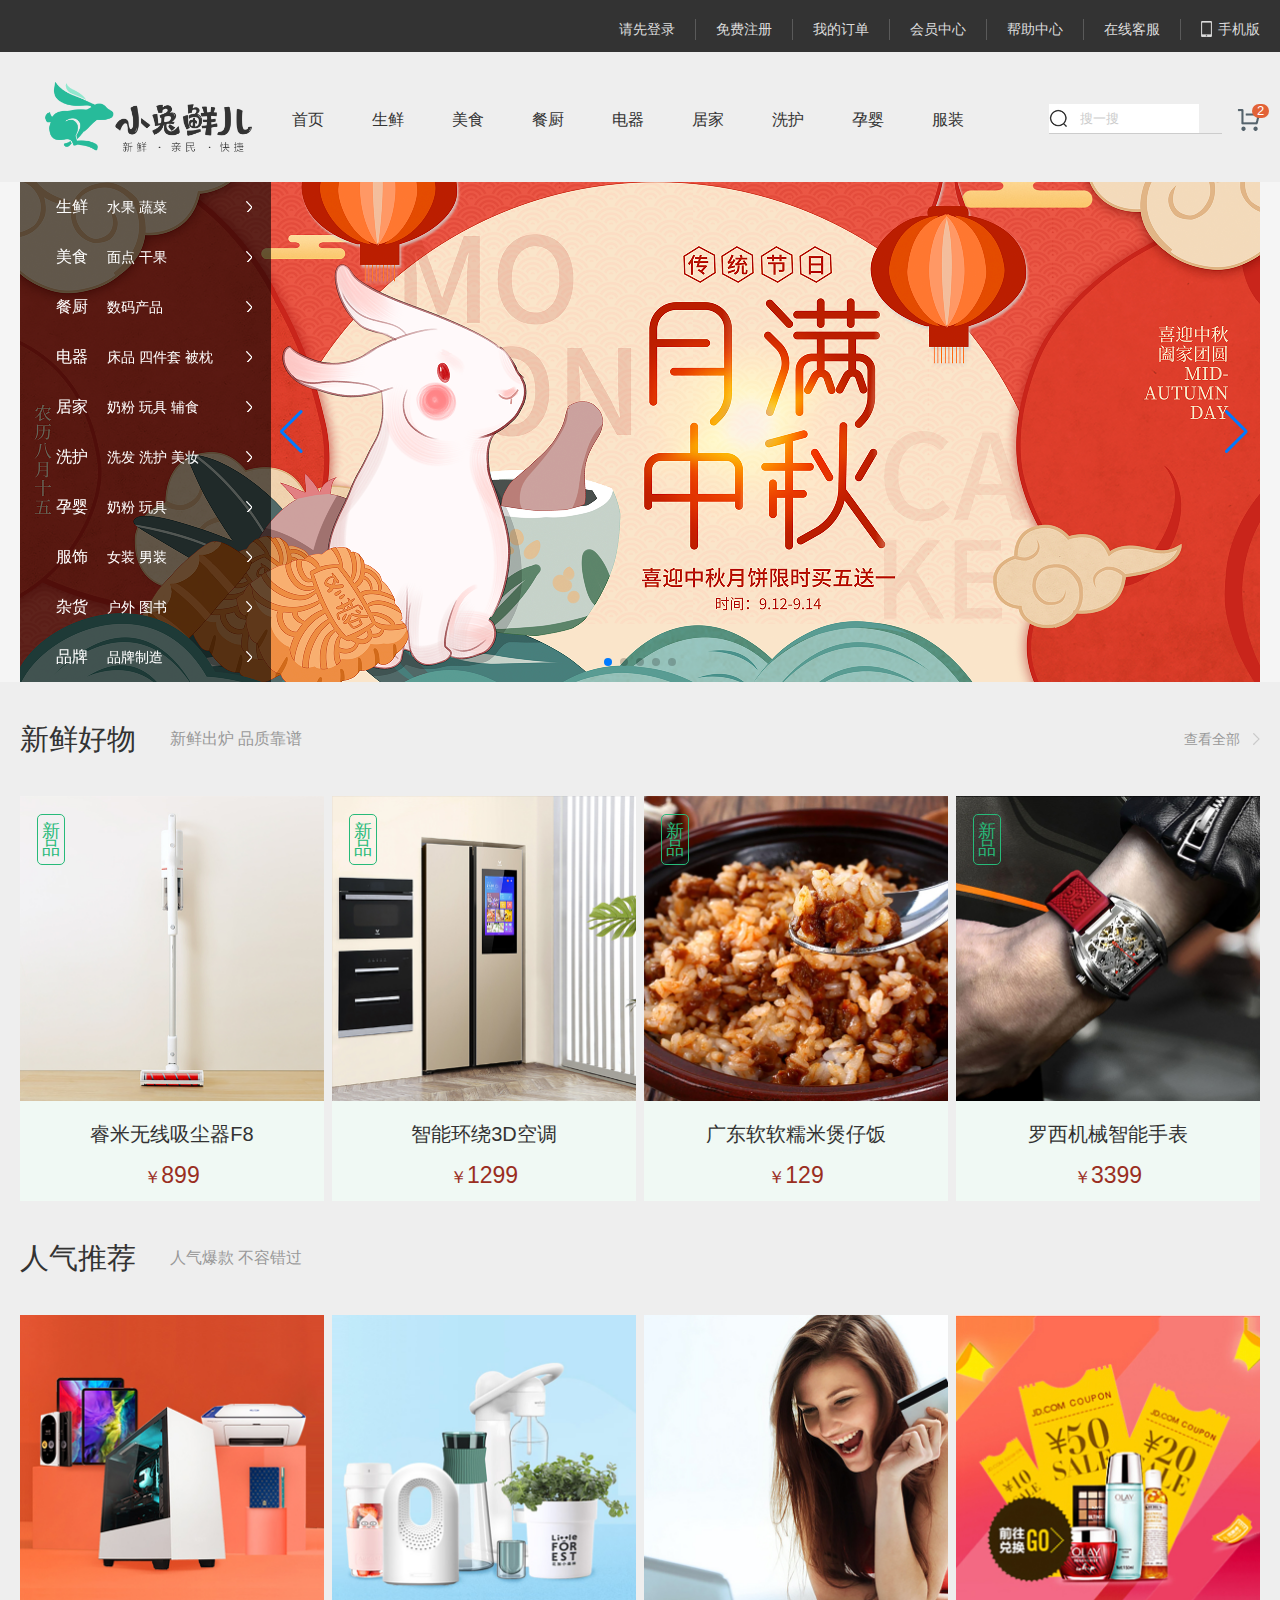
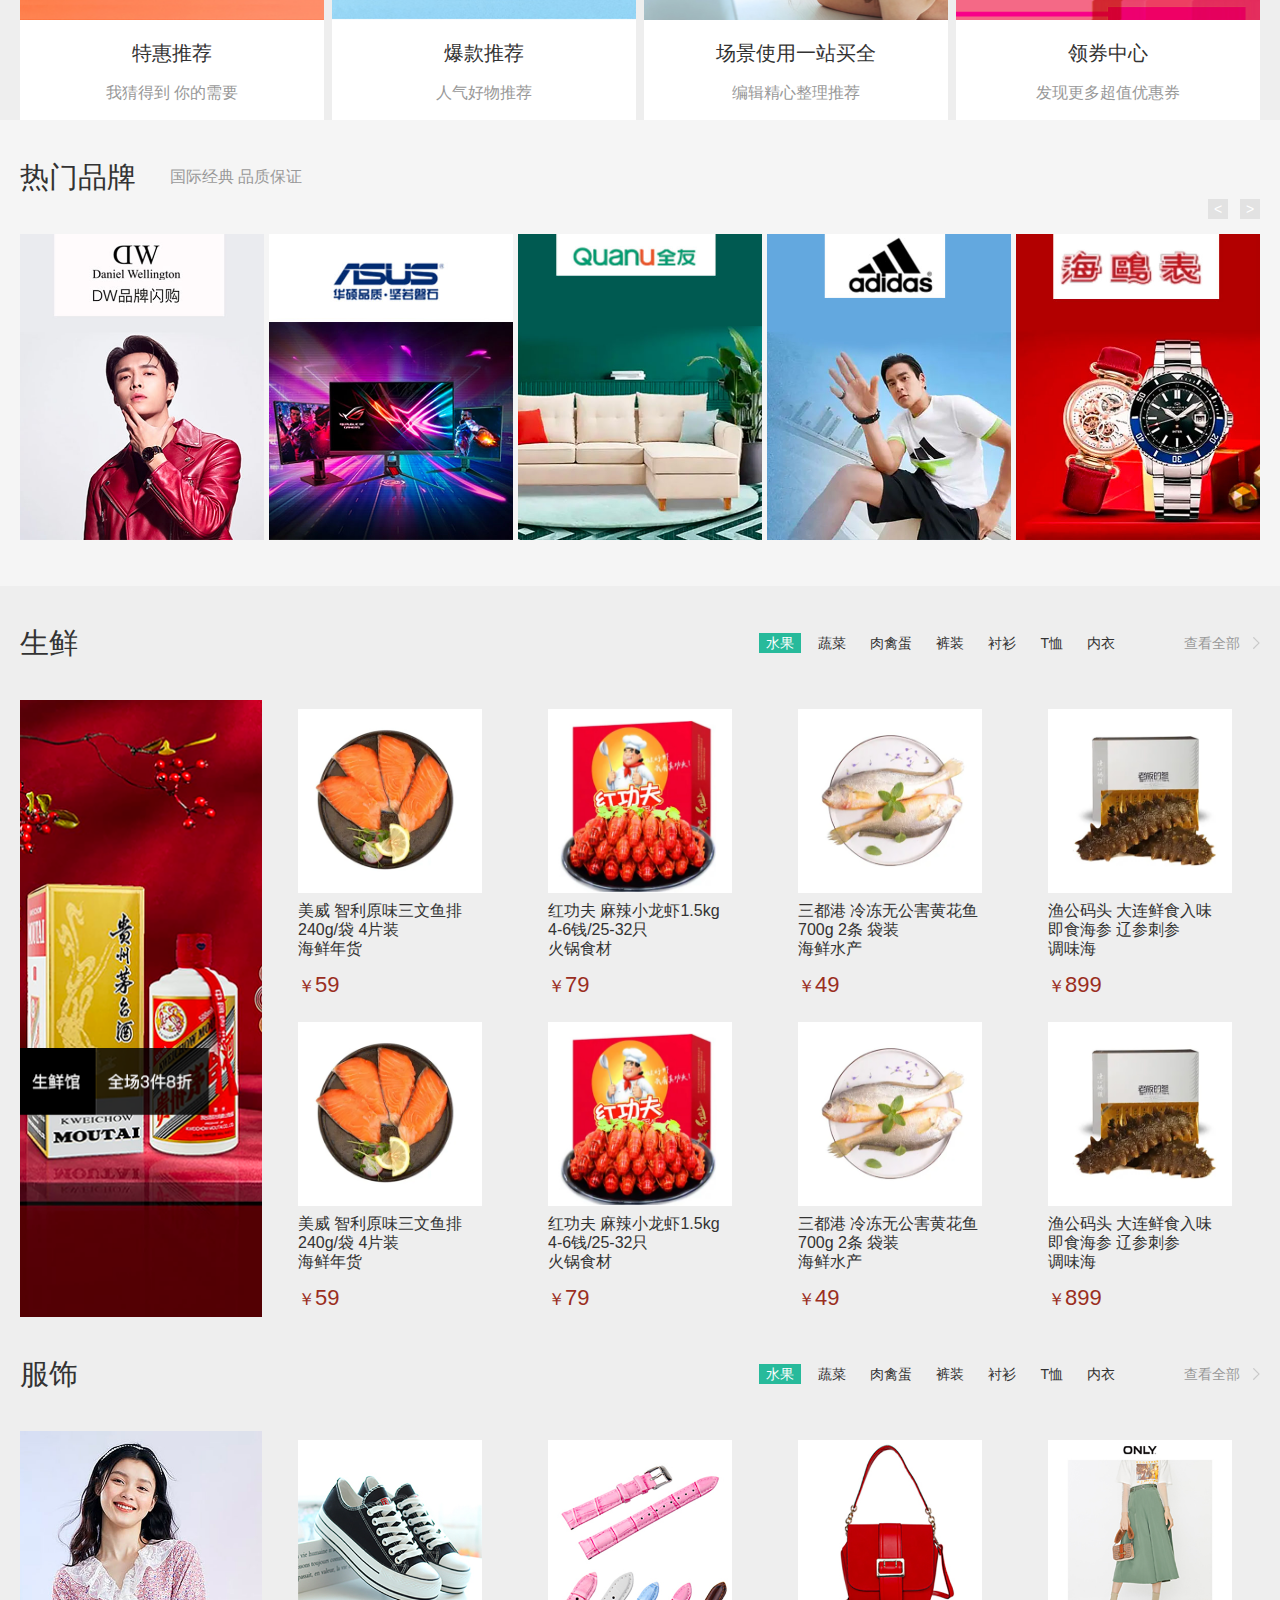
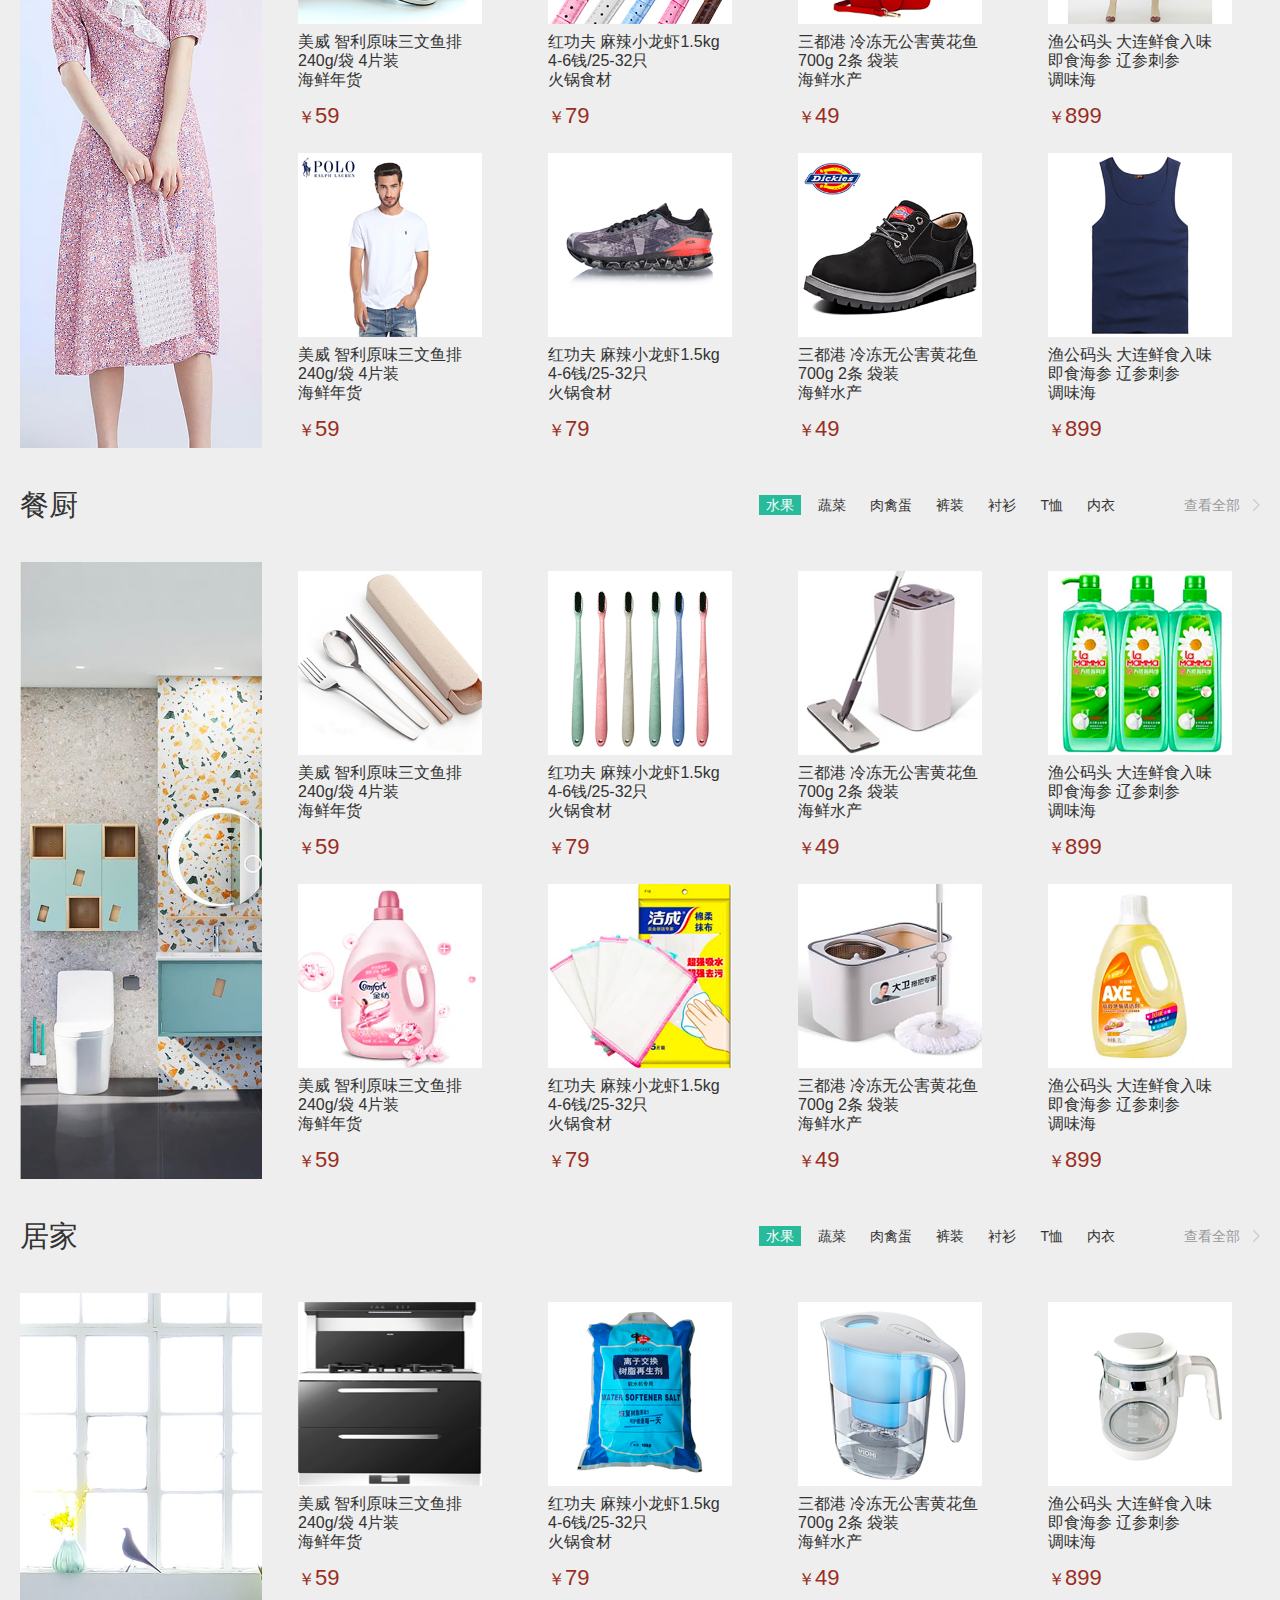
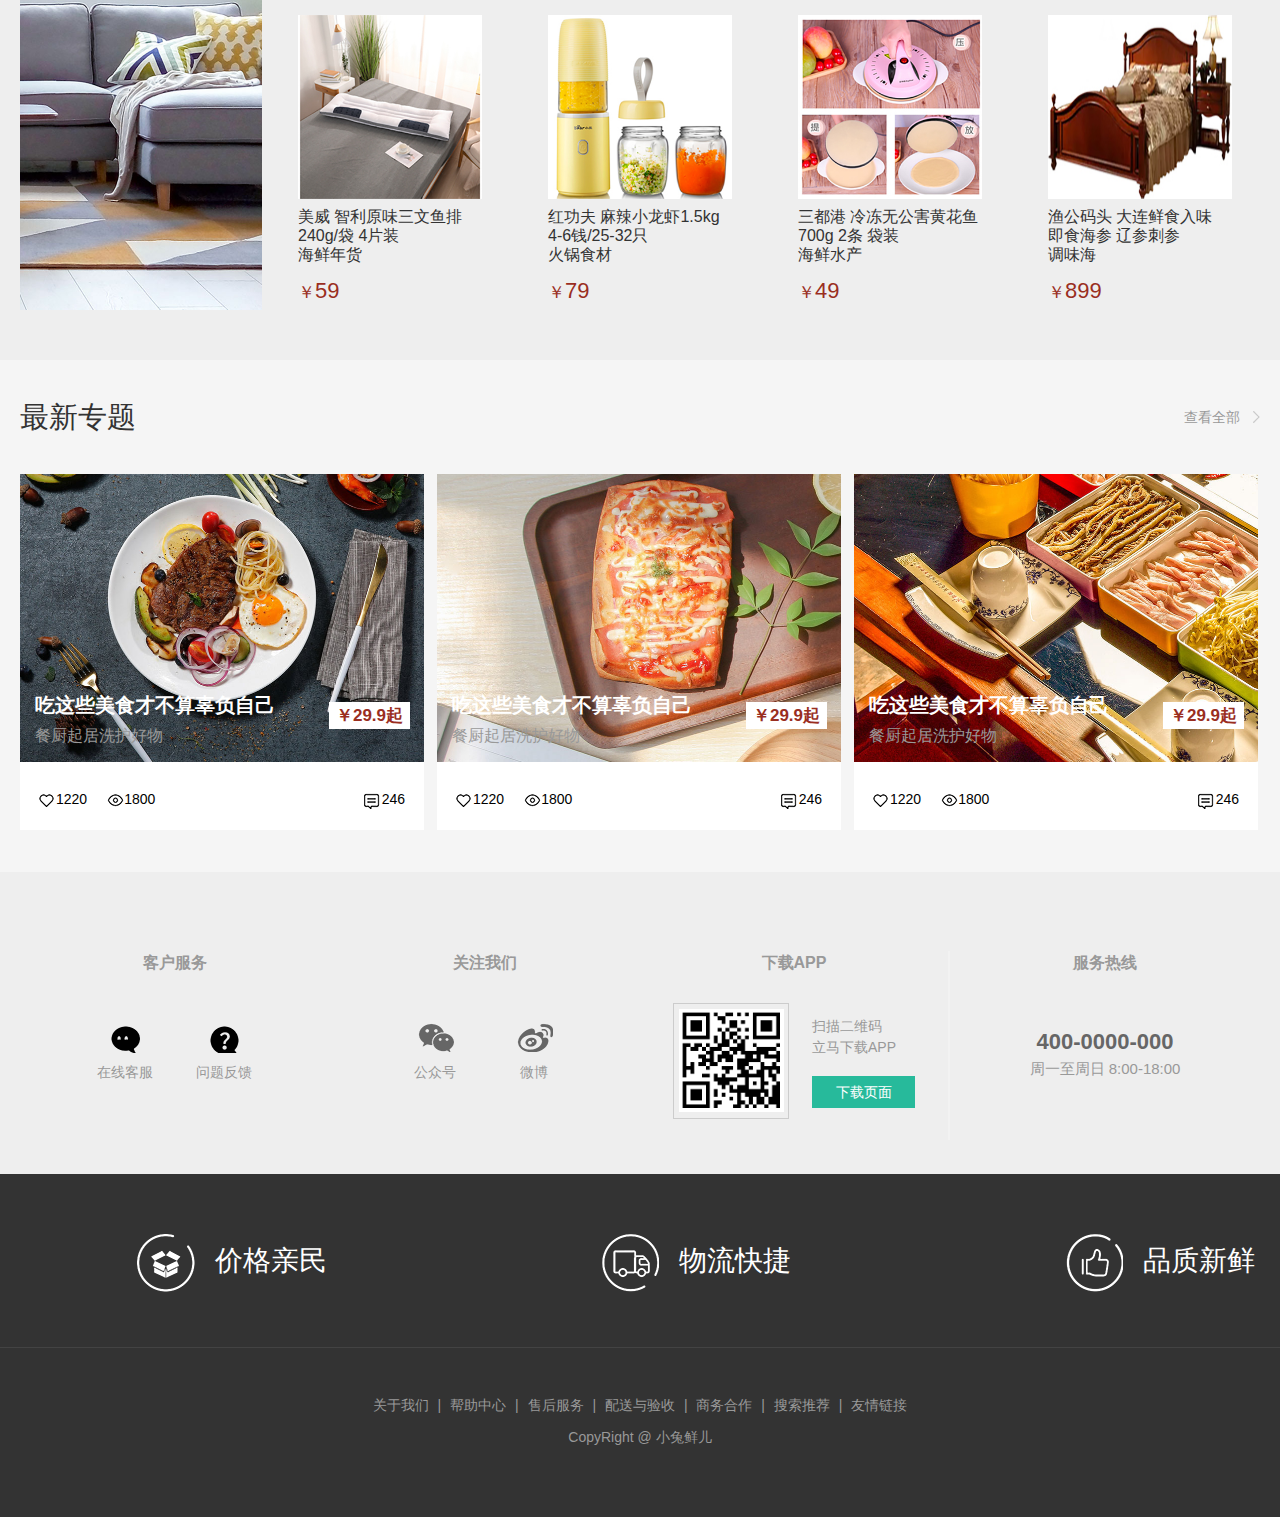
<file: index.html>
<!DOCTYPE html>
<html lang="en">

<head>
    <meta charset="UTF-8">
    <meta http-equiv="X-UA-Compatible" content="IE=edge">
    <meta name="viewport" content="width=device-width, initial-scale=1.0">
    <title>小兔鲜儿-新鲜、惠民、快捷！</title>
    <meta name="description" content="小兔鲜儿官网，致力于打造全球最大的食品、生鲜电商购物平台。">
    <meta name="keywords" content="小兔鲜，食品，生鲜，服装，家电，电商，购物">
    <link rel="shortcut icon" href="favicon.ico" type="image/x-icon">
    <!-- 引入初始化文件 -->
    <link rel="stylesheet" href="./css/base.css">
    <!-- 公共样式表 -->
    <link rel="stylesheet" href="./css/common.css">
    <!-- 引入首页的css样式 -->
    <link rel="stylesheet" href="./css/index.css">
    <!-- 引入轮播图的css样式 -->
    <link rel="stylesheet" href="./css/swiper-bundle.min.css">
    <style>
        html,
        body {
            position: relative;
            height: 100%;
        }

        body {
            background: #eee;
            font-family: Helvetica Neue, Helvetica, Arial, sans-serif;
            font-size: 14px;
            color: #000;
            margin: 0;
            padding: 0;
        }

        .swiper {
            width: 100%;
            height: 100%;
        }

        .swiper-slide {
            text-align: center;
            font-size: 18px;
            background: #fff;

            /* Center slide text vertically */
            display: -webkit-box;
            display: -ms-flexbox;
            display: -webkit-flex;
            display: flex;
            -webkit-box-pack: center;
            -ms-flex-pack: center;
            -webkit-justify-content: center;
            justify-content: center;
            -webkit-box-align: center;
            -ms-flex-align: center;
            -webkit-align-items: center;
            align-items: center;
        }

        .swiper-slide img {
            display: block;
            width: 100%;
            height: 100%;
            object-fit: cover;
        }

        .swiper {
            margin-left: auto;
            margin-right: auto;
        }
    </style>
</head>

<body>
    <!-- 头部模块开始 -->
    <header>
        <!-- 快捷导航 -->
        <div class="xtx-shortcut">
            <div class="container">
                <ul>
                    <li><a href="#" class="login">请先登录</a></li>
                    <li><a href="./register.html">免费注册</a></li>
                    <li><a href="#">我的订单</a></li>
                    <li><a href="#">会员中心</a></li>
                    <li><a href="#">帮助中心</a></li>
                    <li><a href="#">在线客服</a></li>
                    <li><a href="#"><span></span>手机版</a></li>
                </ul>
            </div>
        </div>
        <!-- 导航栏 -->
        <div class="xtx-main-nav container">
            <div class="logo">
                <h1><a href="./index.html" title="小兔鲜">小兔鲜</a></h1>
            </div>
            <div class="nav">
                <ul>
                    <li><a href="#">首页</a></li>
                    <li><a href="#">生鲜</a></li>
                    <li><a href="#">美食</a></li>
                    <li><a href="#">餐厨</a></li>
                    <li><a href="#">电器</a></li>
                    <li><a href="#">居家</a></li>
                    <li><a href="#">洗护</a></li>
                    <li><a href="#">孕婴</a></li>
                    <li><a href="#">服装</a></li>
                </ul>
            </div>
            <a href="#" class="gwc">
                <span>2</span>
            </a>
            <div class="search">
                <input type="text" placeholder="搜一搜">
            </div>
        </div>
    </header>
    <!-- 头部模块结束 -->

    <!-- 首页入口模块开始 -->
    <section class="xtx-entry">
        <div class="container">
            <div class="banner">
                <!-- <ul>
                    <li><a href="#"><img src="./uploads/banner_1.png" alt=""></a></li>
                </ul> -->
                <!-- 左侧按钮 -->
                <!-- <a href="#" class="left"></a> -->
                <!-- 右侧按钮 -->
                <!-- <a href="#" class="right"></a>
                <div class="xiaoyuandian">
                    <ul>
                        <li class="one"></li>
                        <li></li>
                        <li></li>
                        <li></li>
                        <li></li>
                    </ul>
                </div> -->
                <!-- Swiper -->
                <div class="swiper mySwiper">
                    <div class="swiper-wrapper">
                        <div class="swiper-slide">
                            <a href="#"><img src="./uploads/banner_1.png" alt=""></a>
                        </div>
                        <div class="swiper-slide">Slide 2</div>
                        <div class="swiper-slide">Slide 3</div>
                        <div class="swiper-slide">Slide 4</div>
                        <div class="swiper-slide">Slide 5</div>
                    </div>
                    <div class="swiper-button-next"></div>
                    <div class="swiper-button-prev"></div>
                    <div class="swiper-pagination"></div>
                </div>
            </div>
            <div class="sidebar">
                <ul>
                    <li>
                        <span>生鲜</span>
                        <a href="#">水果</a>
                        <a href="#">蔬菜</a>
                    </li>
                    <li>
                        <span>美食</span>
                        <a href="#">面点</a>
                        <a href="#">干果</a>
                    </li>
                    <li>

                        <span>餐厨</span>
                        <a href="#">数码产品</a>
                    </li>
                    <li>

                        <span>电器</span>
                        <a href="#">床品</a>
                        <a href="#">四件套</a>
                        <a href="#">被枕</a>
                    </li>
                    <li>

                        <span>居家</span>
                        <a href="#">奶粉</a>
                        <a href="#">玩具</a>
                        <a href="#">辅食</a>
                    </li>
                    <li>

                        <span>洗护</span>
                        <a href="#">洗发</a>
                        <a href="#">洗护</a>
                        <a href="#">美妆</a>
                    </li>
                    <li>

                        <span>孕婴</span>
                        <a href="#">奶粉</a>
                        <a href="#">玩具</a>
                    </li>
                    <li>

                        <span>服饰</span>
                        <a href="#">女装</a>
                        <a href="#">男装</a>
                    </li>
                    <li>

                        <span>杂货</span>
                        <a href="#">户外</a>
                        <a href="#">图书</a>
                    </li>
                    <li>

                        <span>品牌</span>
                        <a href="#">品牌制造</a>
                    </li>
                </ul>
            </div>
        </div>
    </section>
    <!-- 首页入口模块结束 -->

    <!-- 新鲜好物模块开始 -->
    <div class="xtx-new-goods container">
        <div class="goods-hd">
            <h1>新鲜好物</h1>
            <p>新鲜出炉 品质靠谱</p>
            <a href="#" class="chakan">查看全部</a>
        </div>
        <div class="goods-list clearfix">
            <ul>
                <li>
                    <a href="#">
                        <img src="./uploads/new_goods_1.jpg" alt="">
                        <h4>睿米无线吸尘器F8</h4>
                        <p><i>￥</i>899</p>
                        <div class="xinpin">新品</div>
                    </a>
                </li>
                <li>
                    <a href="#">
                        <img src="./uploads/new_goods_2.jpg" alt="">
                        <h4>智能环绕3D空调</h4>
                        <p><i>￥</i>1299</p>
                        <div class="xinpin">新品</div>
                    </a>
                </li>
                <li>
                    <a href="#">
                        <img src="./uploads/new_goods_3.jpg" alt="">
                        <h4>广东软软糯米煲仔饭</h4>
                        <p><i>￥</i>129</p>
                        <div class="xinpin">新品</div>
                    </a>
                </li>
                <li>
                    <a href="#">
                        <img src="./uploads/new_goods_4.jpg" alt="">
                        <h4>罗西机械智能手表</h4>
                        <p><i>￥</i>3399</p>
                        <div class="xinpin">新品</div>
                    </a>
                </li>
            </ul>
        </div>
    </div>
    <!-- 新鲜好物模块结束 -->

    <!-- 人气推荐模块开始 -->
    <div class="xtx-new-goods container renqi">
        <div class="goods-hd">
            <h1>人气推荐</h1>
            <p>人气爆款 不容错过</p>
        </div>
        <div class="goods-list clearfix">
            <ul>
                <li>
                    <a href="#">
                        <img src="./uploads/popular_1.jpg" alt="">
                        <h4>特惠推荐</h4>
                        <span>我猜得到 你的需要</span>
                    </a>
                </li>
                <li>
                    <a href="#">
                        <img src="./uploads/popular_2.jpg" alt="">
                        <h4>爆款推荐</h4>
                        <span>人气好物推荐</span>
                    </a>
                </li>
                <li>
                    <a href="#">
                        <img src="./uploads/popular_3.jpg" alt="">
                        <h4>场景使用一站买全</h4>
                        <span>编辑精心整理推荐</span>
                    </a>
                </li>
                <li>
                    <a href="#">
                        <img src="./uploads/popular_4.jpg" alt="">
                        <h4>领券中心</h4>
                        <span>发现更多超值优惠券</span>
                    </a>
                </li>
            </ul>
        </div>
    </div>
    <!-- 人气推荐模块结束 -->

    <!-- 热门品牌模块开始 -->
    <div class="xtx-hot-pinpai">
        <div class="container">
            <div class="goods-hd">
                <h1>热门品牌</h1>
                <p>国际经典 品质保证</p>
                <div class="anniu">
                    <a href="#">&lt;</a>
                    <a href="#">&gt;</a>
                </div>
            </div>
            <ul>
                <li>
                    <a href="#">
                        <img src="./uploads/brand_goods_1.jpg" alt="">
                    </a>
                </li>
                <li>
                    <a href="#">
                        <img src="./uploads/brand_goods_2.jpg" alt="">
                    </a>
                </li>
                <li>
                    <a href="#">
                        <img src="./uploads/brand_goods_3.jpg" alt="">
                    </a>
                </li>
                <li>
                    <a href="#">
                        <img src="./uploads/brand_goods_4.jpg" alt="">
                    </a>
                </li>
                <li>
                    <a href="#">
                        <img src="./uploads/brand_goods_5.jpg" alt="">
                    </a>
                </li>
            </ul>
        </div>
    </div>
    <!-- 热门品牌模块结束 -->
    <!-- 生鲜模块开始 -->
    <div class="xtx-shengxian container">
        <div class="goods-hd">
            <h1>生鲜</h1>
            <a href="#" class="chakan" class="chakan">查看全部</a>
            <ul>
                <li><a href="#" class="active">水果</a></li>
                <li><a href="#">蔬菜</a></li>
                <li><a href="#">肉禽蛋</a></li>
                <li><a href="#">裤装</a></li>
                <li><a href="#">衬衫</a></li>
                <li><a href="#">T恤</a></li>
                <li><a href="#">内衣</a></li>
            </ul>
        </div>
        <div class="xtx-shengxian-bd">
            <div class="left">
                <img src="./uploads/fresh_goods_cover.png" alt="">
            </div>
            <div class="right">
                <ul>
                    <li>
                        <a href="#">
                            <img src="./uploads/fresh_goods_1.jpg" alt="">
                            <h4>美威 智利原味三文鱼排</h4>
                            <h4>240g/袋 4片装</h4>
                            <h4>海鲜年货</h4>
                            <p>￥<span>59</span></p>
                        </a>
                        <div class="baby">
                            <h3>找相似</h3>
                            <a href="#">发现更多宝贝 ></a>
                        </div>
                    </li>
                    <li>
                        <a href="#">
                            <img src="./uploads/fresh_goods_2.jpg" alt="">
                            <h4>红功夫 麻辣小龙虾1.5kg</h4>
                            <h4> 4-6钱/25-32只 </h4>
                            <h4>火锅食材 </h4>
                            <p>￥<span>79</span></p>
                        </a>
                        <div class="baby">
                            <h3>找相似</h3>
                            <a href="#">发现更多宝贝 ></a>
                        </div>
                    </li>
                    <li>
                        <a href="#">
                            <img src="./uploads/fresh_goods_3.jpg" alt="">
                            <h4>三都港 冷冻无公害黄花鱼</h4>
                            <h4>700g 2条 袋装</h4>
                            <h4>海鲜水产</h4>
                            <p>￥<span>49</span></p>
                        </a>
                        <div class="baby">
                            <h3>找相似</h3>
                            <a href="#">发现更多宝贝 ></a>
                        </div>
                    </li>
                    <li>
                        <a href="#">
                            <img src="./uploads/fresh_goods_4.jpg" alt="">
                            <h4>渔公码头 大连鲜食入味</h4>
                            <h4>即食海参 辽参刺参</h4>
                            <h4>调味海</h4>
                            <p>￥<span>899</span></p>
                        </a>
                        <div class="baby">
                            <h3>找相似</h3>
                            <a href="#">发现更多宝贝 ></a>
                        </div>
                    </li>
                    <li>
                        <a href="#">
                            <img src="./uploads/fresh_goods_1.jpg" alt="">
                            <h4>美威 智利原味三文鱼排</h4>
                            <h4>240g/袋 4片装</h4>
                            <h4>海鲜年货</h4>
                            <p>￥<span>59</span></p>
                        </a>
                        <div class="baby">
                            <h3>找相似</h3>
                            <a href="#">发现更多宝贝 ></a>
                        </div>
                    </li>
                    <li>
                        <a href="#">
                            <img src="./uploads/fresh_goods_2.jpg" alt="">
                            <h4>红功夫 麻辣小龙虾1.5kg</h4>
                            <h4> 4-6钱/25-32只 </h4>
                            <h4>火锅食材 </h4>
                            <p>￥<span>79</span></p>
                        </a>
                        <div class="baby">
                            <h3>找相似</h3>
                            <a href="#">发现更多宝贝 ></a>
                        </div>
                    </li>
                    <li>
                        <a href="#">
                            <img src="./uploads/fresh_goods_3.jpg" alt="">
                            <h4>三都港 冷冻无公害黄花鱼</h4>
                            <h4>700g 2条 袋装</h4>
                            <h4>海鲜水产</h4>
                            <p>￥<span>49</span></p>
                        </a>
                        <div class="baby">
                            <h3>找相似</h3>
                            <a href="#">发现更多宝贝 ></a>
                        </div>
                    </li>
                    <li>
                        <a href="#">
                            <img src="./uploads/fresh_goods_4.jpg" alt="">
                            <h4>渔公码头 大连鲜食入味</h4>
                            <h4>即食海参 辽参刺参</h4>
                            <h4>调味海</h4>
                            <p>￥<span>899</span></p>
                        </a>
                        <div class="baby">
                            <h3>找相似</h3>
                            <a href="#">发现更多宝贝 ></a>
                        </div>
                    </li>
                </ul>
            </div>
        </div>
    </div>
    <!-- 生鲜模块结束 -->

    <!-- 服饰模块开始 -->
    <div class="xtx-shengxian container">
        <div class="goods-hd">
            <h1>服饰</h1>
            <a href="#" class="chakan" class="chakan">查看全部</a>
            <ul>
                <li><a href="#" class="active">水果</a></li>
                <li><a href="#">蔬菜</a></li>
                <li><a href="#">肉禽蛋</a></li>
                <li><a href="#">裤装</a></li>
                <li><a href="#">衬衫</a></li>
                <li><a href="#">T恤</a></li>
                <li><a href="#">内衣</a></li>
            </ul>
        </div>
        <div class="xtx-shengxian-bd">
            <div class="left">
                <img src="./uploads/clothes_goods_cover.jpg" alt="">
            </div>
            <div class="right">
                <ul>
                    <li>
                        <a href="#">
                            <img src="./uploads/clothes_goods_1.jpg" alt="">
                            <h4>美威 智利原味三文鱼排</h4>
                            <h4>240g/袋 4片装</h4>
                            <h4>海鲜年货</h4>
                            <p>￥<span>59</span></p>
                        </a>
                        <div class="baby">
                            <h3>找相似</h3>
                            <a href="#">发现更多宝贝 ></a>
                        </div>
                    </li>
                    <li>
                        <a href="#">
                            <img src="./uploads/clothes_goods_2.jpg" alt="">
                            <h4>红功夫 麻辣小龙虾1.5kg</h4>
                            <h4> 4-6钱/25-32只 </h4>
                            <h4>火锅食材 </h4>
                            <p>￥<span>79</span></p>
                        </a>
                        <div class="baby">
                            <h3>找相似</h3>
                            <a href="#">发现更多宝贝 ></a>
                        </div>
                    </li>
                    <li>
                        <a href="#">
                            <img src="./uploads/clothes_goods_3.jpg" alt="">
                            <h4>三都港 冷冻无公害黄花鱼</h4>
                            <h4>700g 2条 袋装</h4>
                            <h4>海鲜水产</h4>
                            <p>￥<span>49</span></p>
                        </a>
                        <div class="baby">
                            <h3>找相似</h3>
                            <a href="#">发现更多宝贝 ></a>
                        </div>
                    </li>
                    <li>
                        <a href="#">
                            <img src="./uploads/clothes_goods_4.jpg" alt="">
                            <h4>渔公码头 大连鲜食入味</h4>
                            <h4>即食海参 辽参刺参</h4>
                            <h4>调味海</h4>
                            <p>￥<span>899</span></p>
                        </a>
                        <div class="baby">
                            <h3>找相似</h3>
                            <a href="#">发现更多宝贝 ></a>
                        </div>
                    </li>
                    <li>
                        <a href="#">
                            <img src="./uploads/clothes_goods_5.jpg" alt="">
                            <h4>美威 智利原味三文鱼排</h4>
                            <h4>240g/袋 4片装</h4>
                            <h4>海鲜年货</h4>
                            <p>￥<span>59</span></p>
                        </a>
                        <div class="baby">
                            <h3>找相似</h3>
                            <a href="#">发现更多宝贝 ></a>
                        </div>
                    </li>
                    <li>
                        <a href="#">
                            <img src="./uploads/clothes_goods_6.jpg" alt="">
                            <h4>红功夫 麻辣小龙虾1.5kg</h4>
                            <h4> 4-6钱/25-32只 </h4>
                            <h4>火锅食材 </h4>
                            <p>￥<span>79</span></p>
                        </a>
                        <div class="baby">
                            <h3>找相似</h3>
                            <a href="#">发现更多宝贝 ></a>
                        </div>
                    </li>
                    <li>
                        <a href="#">
                            <img src="./uploads/clothes_goods_7.jpg" alt="">
                            <h4>三都港 冷冻无公害黄花鱼</h4>
                            <h4>700g 2条 袋装</h4>
                            <h4>海鲜水产</h4>
                            <p>￥<span>49</span></p>
                        </a>
                        <div class="baby">
                            <h3>找相似</h3>
                            <a href="#">发现更多宝贝 ></a>
                        </div>
                    </li>
                    <li>
                        <a href="#">
                            <img src="./uploads/clothes_goods_8.jpg" alt="">
                            <h4>渔公码头 大连鲜食入味</h4>
                            <h4>即食海参 辽参刺参</h4>
                            <h4>调味海</h4>
                            <p>￥<span>899</span></p>
                        </a>
                        <div class="baby">
                            <h3>找相似</h3>
                            <a href="#">发现更多宝贝 ></a>
                        </div>
                    </li>
                </ul>
            </div>
        </div>
    </div>
    <!-- 服饰模块结束 -->

    <!-- 餐厨模块开始 -->
    <div class="xtx-shengxian container">
        <div class="goods-hd">
            <h1>餐厨</h1>
            <a href="#" class="chakan" class="chakan">查看全部</a>
            <ul>
                <li><a href="#" class="active">水果</a></li>
                <li><a href="#">蔬菜</a></li>
                <li><a href="#">肉禽蛋</a></li>
                <li><a href="#">裤装</a></li>
                <li><a href="#">衬衫</a></li>
                <li><a href="#">T恤</a></li>
                <li><a href="#">内衣</a></li>
            </ul>
        </div>
        <div class="xtx-shengxian-bd">
            <div class="left">
                <img src="./uploads/kitchen_goods_cover.jpg" alt="">
            </div>
            <div class="right">
                <ul>
                    <li>
                        <a href="#">
                            <img src="./uploads/kitchen_goods_1.jpg" alt="">
                            <h4>美威 智利原味三文鱼排</h4>
                            <h4>240g/袋 4片装</h4>
                            <h4>海鲜年货</h4>
                            <p>￥<span>59</span></p>
                        </a>
                        <div class="baby">
                            <h3>找相似</h3>
                            <a href="#">发现更多宝贝 ></a>
                        </div>
                    </li>
                    <li>
                        <a href="#">
                            <img src="./uploads/kitchen_goods_2.jpg" alt="">
                            <h4>红功夫 麻辣小龙虾1.5kg</h4>
                            <h4> 4-6钱/25-32只 </h4>
                            <h4>火锅食材 </h4>
                            <p>￥<span>79</span></p>
                        </a>
                        <div class="baby">
                            <h3>找相似</h3>
                            <a href="#">发现更多宝贝 ></a>
                        </div>
                    </li>
                    <li>
                        <a href="#">
                            <img src="./uploads/kitchen_goods_3.jpg" alt="">
                            <h4>三都港 冷冻无公害黄花鱼</h4>
                            <h4>700g 2条 袋装</h4>
                            <h4>海鲜水产</h4>
                            <p>￥<span>49</span></p>
                        </a>
                        <div class="baby">
                            <h3>找相似</h3>
                            <a href="#">发现更多宝贝 ></a>
                        </div>
                    </li>
                    <li>
                        <a href="#">
                            <img src="./uploads/kitchen_goods_4.jpg" alt="">
                            <h4>渔公码头 大连鲜食入味</h4>
                            <h4>即食海参 辽参刺参</h4>
                            <h4>调味海</h4>
                            <p>￥<span>899</span></p>
                        </a>
                        <div class="baby">
                            <h3>找相似</h3>
                            <a href="#">发现更多宝贝 ></a>
                        </div>
                    </li>
                    <li>
                        <a href="#">
                            <img src="./uploads/kitchen_goods_5.jpg" alt="">
                            <h4>美威 智利原味三文鱼排</h4>
                            <h4>240g/袋 4片装</h4>
                            <h4>海鲜年货</h4>
                            <p>￥<span>59</span></p>
                        </a>
                        <div class="baby">
                            <h3>找相似</h3>
                            <a href="#">发现更多宝贝 ></a>
                        </div>
                    </li>
                    <li>
                        <a href="#">
                            <img src="./uploads/kitchen_goods_6.jpg" alt="">
                            <h4>红功夫 麻辣小龙虾1.5kg</h4>
                            <h4> 4-6钱/25-32只 </h4>
                            <h4>火锅食材 </h4>
                            <p>￥<span>79</span></p>
                        </a>
                        <div class="baby">
                            <h3>找相似</h3>
                            <a href="#">发现更多宝贝 ></a>
                        </div>
                    </li>
                    <li>
                        <a href="#">
                            <img src="./uploads/kitchen_goods_7.jpg" alt="">
                            <h4>三都港 冷冻无公害黄花鱼</h4>
                            <h4>700g 2条 袋装</h4>
                            <h4>海鲜水产</h4>
                            <p>￥<span>49</span></p>
                        </a>
                        <div class="baby">
                            <h3>找相似</h3>
                            <a href="#">发现更多宝贝 ></a>
                        </div>
                    </li>
                    <li>
                        <a href="#">
                            <img src="./uploads/kitchen_goods_8.jpg" alt="">
                            <h4>渔公码头 大连鲜食入味</h4>
                            <h4>即食海参 辽参刺参</h4>
                            <h4>调味海</h4>
                            <p>￥<span>899</span></p>
                        </a>
                        <div class="baby">
                            <h3>找相似</h3>
                            <a href="#">发现更多宝贝 ></a>
                        </div>
                    </li>
                </ul>
            </div>
        </div>
    </div>
    <!-- 餐厨模块结束-->
    <!-- 居家模块开始 -->
    <div class="xtx-shengxian container">
        <div class="goods-hd">
            <h1>居家</h1>
            <a href="#" class="chakan" class="chakan">查看全部</a>
            <ul>
                <li><a href="#" class="active">水果</a></li>
                <li><a href="#">蔬菜</a></li>
                <li><a href="#">肉禽蛋</a></li>
                <li><a href="#">裤装</a></li>
                <li><a href="#">衬衫</a></li>
                <li><a href="#">T恤</a></li>
                <li><a href="#">内衣</a></li>
            </ul>
        </div>
        <div class="xtx-shengxian-bd">
            <div class="left">
                <img src="./uploads/home_goods_cover.jpg" alt="">
            </div>
            <div class="right">
                <ul>
                    <li>
                        <a href="#">
                            <img src="./uploads/home_goods_1.jpg" alt="">
                            <h4>美威 智利原味三文鱼排</h4>
                            <h4>240g/袋 4片装</h4>
                            <h4>海鲜年货</h4>
                            <p>￥<span>59</span></p>
                        </a>
                        <div class="baby">
                            <h3>找相似</h3>
                            <a href="#">发现更多宝贝 ></a>
                        </div>
                    </li>
                    <li>
                        <a href="#">
                            <img src="./uploads/home_goods_2.jpg" alt="">
                            <h4>红功夫 麻辣小龙虾1.5kg</h4>
                            <h4> 4-6钱/25-32只 </h4>
                            <h4>火锅食材 </h4>
                            <p>￥<span>79</span></p>
                        </a>
                        <div class="baby">
                            <h3>找相似</h3>
                            <a href="#">发现更多宝贝 ></a>
                        </div>
                    </li>
                    <li>
                        <a href="#">
                            <img src="./uploads/home_goods_3.jpg" alt="">
                            <h4>三都港 冷冻无公害黄花鱼</h4>
                            <h4>700g 2条 袋装</h4>
                            <h4>海鲜水产</h4>
                            <p>￥<span>49</span></p>
                        </a>
                        <div class="baby">
                            <h3>找相似</h3>
                            <a href="#">发现更多宝贝 ></a>
                        </div>
                    </li>
                    <li>
                        <a href="#">
                            <img src="./uploads/home_goods_4.jpg" alt="">
                            <h4>渔公码头 大连鲜食入味</h4>
                            <h4>即食海参 辽参刺参</h4>
                            <h4>调味海</h4>
                            <p>￥<span>899</span></p>
                        </a>
                        <div class="baby">
                            <h3>找相似</h3>
                            <a href="#">发现更多宝贝 ></a>
                        </div>
                    </li>
                    <li>
                        <a href="#">
                            <img src="./uploads/home_goods_5.jpg" alt="">
                            <h4>美威 智利原味三文鱼排</h4>
                            <h4>240g/袋 4片装</h4>
                            <h4>海鲜年货</h4>
                            <p>￥<span>59</span></p>
                        </a>
                        <div class="baby">
                            <h3>找相似</h3>
                            <a href="#">发现更多宝贝 ></a>
                        </div>
                    </li>
                    <li>
                        <a href="#">
                            <img src="./uploads/home_goods_6.jpg" alt="">
                            <h4>红功夫 麻辣小龙虾1.5kg</h4>
                            <h4> 4-6钱/25-32只 </h4>
                            <h4>火锅食材 </h4>
                            <p>￥<span>79</span></p>
                        </a>
                        <div class="baby">
                            <h3>找相似</h3>
                            <a href="#">发现更多宝贝 ></a>
                        </div>
                    </li>
                    <li>
                        <a href="#">
                            <img src="./uploads/home_goods_7.jpg" alt="">
                            <h4>三都港 冷冻无公害黄花鱼</h4>
                            <h4>700g 2条 袋装</h4>
                            <h4>海鲜水产</h4>
                            <p>￥<span>49</span></p>
                        </a>
                        <div class="baby">
                            <h3>找相似</h3>
                            <a href="#">发现更多宝贝 ></a>
                        </div>
                    </li>
                    <li>
                        <a href="#">
                            <img src="./uploads/home_goods_8.jpg" alt="">
                            <h4>渔公码头 大连鲜食入味</h4>
                            <h4>即食海参 辽参刺参</h4>
                            <h4>调味海</h4>
                            <p>￥<span>899</span></p>
                        </a>
                        <div class="baby">
                            <h3>找相似</h3>
                            <a href="#">发现更多宝贝 ></a>
                        </div>
                    </li>
                </ul>
            </div>
        </div>
    </div>
    <!-- 居家模块结束 -->

    <!-- 最新专题模块开始 -->
    <div class="xtx-new-zhuanti">
        <div class="container">
            <div class="goods-hd">
                <h1>最新专题</h1>
                <a href="#" class="chakan" class="chakan">查看全部</a>
            </div>
            <div class="xtx-new-zhuanti-bd">
                <ul>
                    <li>
                        <a href="#">
                            <img src="./uploads/topic_goods_1.jpg" alt="">
                        </a>
                        <div class="pinglun">
                            <i>1220</i>
                            <i class="i2">1800</i>
                            <i>246</i>
                        </div>
                        <div class="jieshao">
                            <h4>吃这些美食才不算辜负自己</h4>
                            <p>餐厨起居洗护好物</p>
                            <span>￥29.9起</span>
                        </div>
                    </li>
                    <li>
                        <a href="#">
                            <img src="./uploads/topic_goods_2.jpg" alt="">
                        </a>
                        <div class="pinglun">
                            <i>1220</i>
                            <i class="i2">1800</i>
                            <i>246</i>
                        </div>
                        <div class="jieshao">
                            <h4>吃这些美食才不算辜负自己</h4>
                            <p>餐厨起居洗护好物</p>
                            <span>￥29.9起</span>
                        </div>
                    </li>
                    <li>
                        <a href="#">
                            <img src="./uploads/topic_goods_3.jpg" alt="">
                        </a>
                        <div class="pinglun">
                            <i>1220</i>
                            <i class="i2">1800</i>
                            <i>246</i>
                        </div>
                        <div class="jieshao">
                            <h4>吃这些美食才不算辜负自己</h4>
                            <p>餐厨起居洗护好物</p>
                            <span>￥29.9起</span>
                        </div>
                    </li>
                </ul>
            </div>
        </div>
    </div>
    <!-- 最新专题模块结束 -->

    <!-- 底部模块开始 -->
    <footer>

        <!-- 底部头模块开始 -->
        <div class="footer-h">
            <div class="xtx-contact container">
                <div class="khfw">
                    <h4>客户服务</h4>
                    <a href="#">在线客服</a>
                    <a href="#">问题反馈</a>
                </div>
                <div class="khfw">
                    <h4>关注我们</h4>
                    <a href="#" class="gzh">公众号</a>
                    <a href="#" class="wb">微博</a>
                </div>
                <div class="xz">
                    <h4>下载APP</h4>
                    <div class="ewm"><img src="./uploads/qrcode.png" alt=""></div>
                    <div class="wz">
                        <p>扫描二维码</p>
                        <p>立马下载APP</p>
                    </div>
                    <a href="#">下载页面</a>
                </div>
                <div class="fwrx">
                    <h4>服务热线</h4>
                    <h3>400-0000-000</h3>
                    <p>周一至周日 8:00-18:00</p>
                </div>
            </div>
        </div>
        <!-- 底部头模块结束 -->

        <!-- 底部尾模块开始 -->
        <div class="footer-bd">
            <div class="xtx-service">
                <h1>价格亲民</h1>
                <h1>物流快捷</h1>
                <h1>品质新鲜</h1>
            </div>
            <div class="xtx-copyright">
                <p>
                    <a href="#">关于我们</a> |
                    <a href="#">帮助中心</a> |
                    <a href="#">售后服务</a> |
                    <a href="#">配送与验收</a> |
                    <a href="#">商务合作</a> |
                    <a href="#">搜索推荐</a> |
                    <a href="#">友情链接</a>
                </p>
                <p>CopyRight @ 小兔鲜儿</p>
            </div>
        </div>
        <!-- 底部尾模块结束 -->

    </footer>
    <!-- 底部模块结束 -->
    <script src="./js/swiper-bundle.min.js"></script>
    <script>
        var swiper = new Swiper(".mySwiper", {
            slidesPerView: 1,
            spaceBetween: 30,
            loop: true,
            pagination: {
                el: ".swiper-pagination",
                clickable: true,
            },
            navigation: {
                nextEl: ".swiper-button-next",
                prevEl: ".swiper-button-prev",
            },
        });
        let login = document.querySelector('.login');
        let obj = JSON.parse(localStorage.getItem('obj'));
        if (obj) {
            login.innerHTML = `你好，${obj.uname}`
        }
    </script>
</body>

</html>
</file>
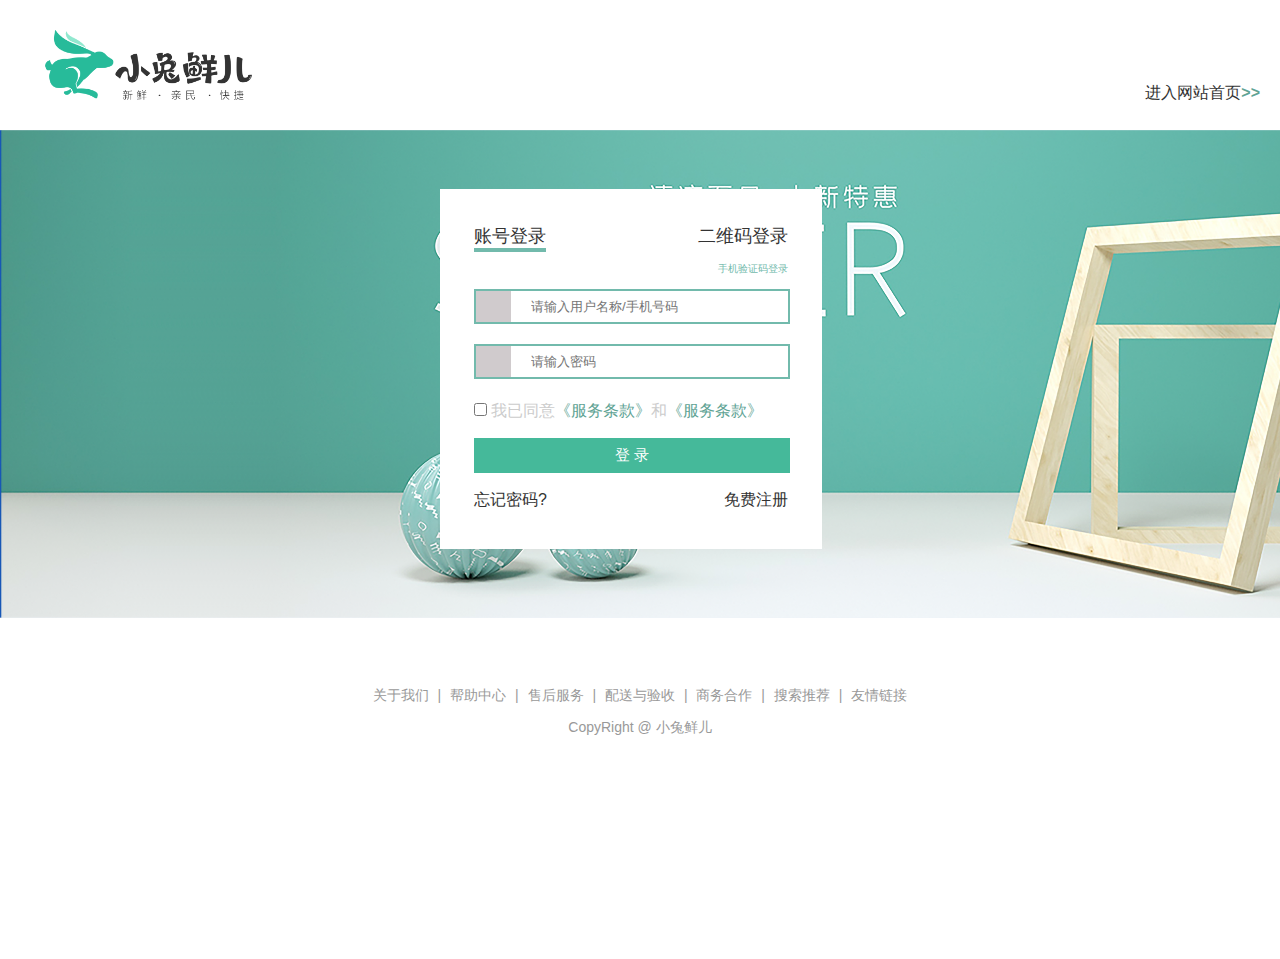
<file: login.html>
<!DOCTYPE html>
<html lang="en">

<head>
    <meta charset="UTF-8">
    <meta http-equiv="X-UA-Compatible" content="IE=edge">
    <meta name="viewport" content="width=device-width, initial-scale=1.0">
    <title>login</title>
    <link rel="shortcut icon" href="favicon.ico" type="image/x-icon">
    <!-- 引入初始化文件 -->
    <link rel="stylesheet" href="./css/base.css">
    <!-- 公共样式表 -->
    <link rel="stylesheet" href="./css/common.css">
    <!-- 引入login登录样式表 -->
    <link rel="stylesheet" href="./css/login.css">
</head>

<body>
    <!-- 头部模块开始 -->
    <header>
        <div class="xtx-main-nav container">
            <div class="logo">
                <h1><a href="./index.html" title="小兔鲜">小兔鲜</a></h1>
            </div>
            <div class="go">
                <a href="index.html">进入网站首页</a><i>>></i>
            </div>
        </div>
    </header>
    <!-- 头部模块结束 -->
    <!-- 登录模块开始 -->
    <div class="center">
        <div class="login">
            <div class="login-one">
                <span class="xz">账号登录</span>
                <span>二维码登录</span>
            </div>
            <form action="index.html">
                <div class="login-two">
                    <a href="#">手机验证码登录</a>
                </div>
                <div class="login-three">
                    <div class="login-three-one">
                        <i></i>
                        <input type="text" placeholder="请输入用户名称/手机号码" name="uname">
                    </div>
                    <span></span>
                </div>
                <div class="login-three">
                    <div class="login-three-one">
                        <i></i>
                        <input type="text" placeholder="请输入密码" name="password">
                    </div>
                    <span></span>
                </div>
                <div class="login-four">
                    <input type="checkbox">
                    <span>我已同意<a href="#">《服务条款》</a>和<a href="#">《服务条款》</a></span>
                </div>
                <button class="submit">登 录</button>
            </form>
            <div class="login-five">
                <span><a href="#">忘记密码?</a></span>
                <span><a href="#">免费注册</a></span>
            </div>
        </div>
    </div>
    <!-- 登录模块结束 -->
    <!-- 底部模块开始 -->
    <footer>
        <!-- 底部尾模块开始 -->
        <div class="footer-bd">
            <div class="xtx-copyright">
                <p>
                    <a href="#">关于我们</a> |
                    <a href="#">帮助中心</a> |
                    <a href="#">售后服务</a> |
                    <a href="#">配送与验收</a> |
                    <a href="#">商务合作</a> |
                    <a href="#">搜索推荐</a> |
                    <a href="#">友情链接</a>
                </p>
                <p>CopyRight @ 小兔鲜儿</p>
            </div>
        </div>
        <!-- 底部尾模块结束 -->

    </footer>
    <!-- 底部模块结束 -->

    <script>
        //  需求
        // 1. 登录按钮点击的时候，需要先判断
        // 如果没有勾选同意，则提示要勾选
        // 如果勾选协议，则记住用户名和密码
        // 登录成功则跳转到首页
        // 注意，登录按钮需要先阻止默认行为
        let submit = document.querySelector('.submit');
        let checkbox = document.querySelector('[type="checkbox"]');
        let uname = document.querySelector('[name=uname]');
        let password = document.querySelector('[name=password]');
        submit.addEventListener('click', function (e) {
            // 为了防止form表单自动跳转，先阻止默认行为
            e.preventDefault();
            // 如果复选框未勾选，就弹出警示框
            if (!checkbox.checked) {
                alert('请勾选用户协议');
                return
            }
            let obj = {
                uname: uname.value,
                password: password.value
            }
            // 把数据存到本地存储里面
            localStorage.setItem('obj', JSON.stringify(obj));
            // 点击后跳转到主页
            location.href = './index.html';
        })

        // 2. 打开页面时候。如果本地存储有数据，则自动记录显示用户名和密码，并勾选复选框
        // 拿到本地存储里面的数据
        let obj = JSON.parse(localStorage.getItem('obj'));
        if (obj) {
            uname.value = obj.uname;
            password.value = obj.password;
            checkbox.checked = 'ture';

        }
    </script>
</body>

</html>
</file>
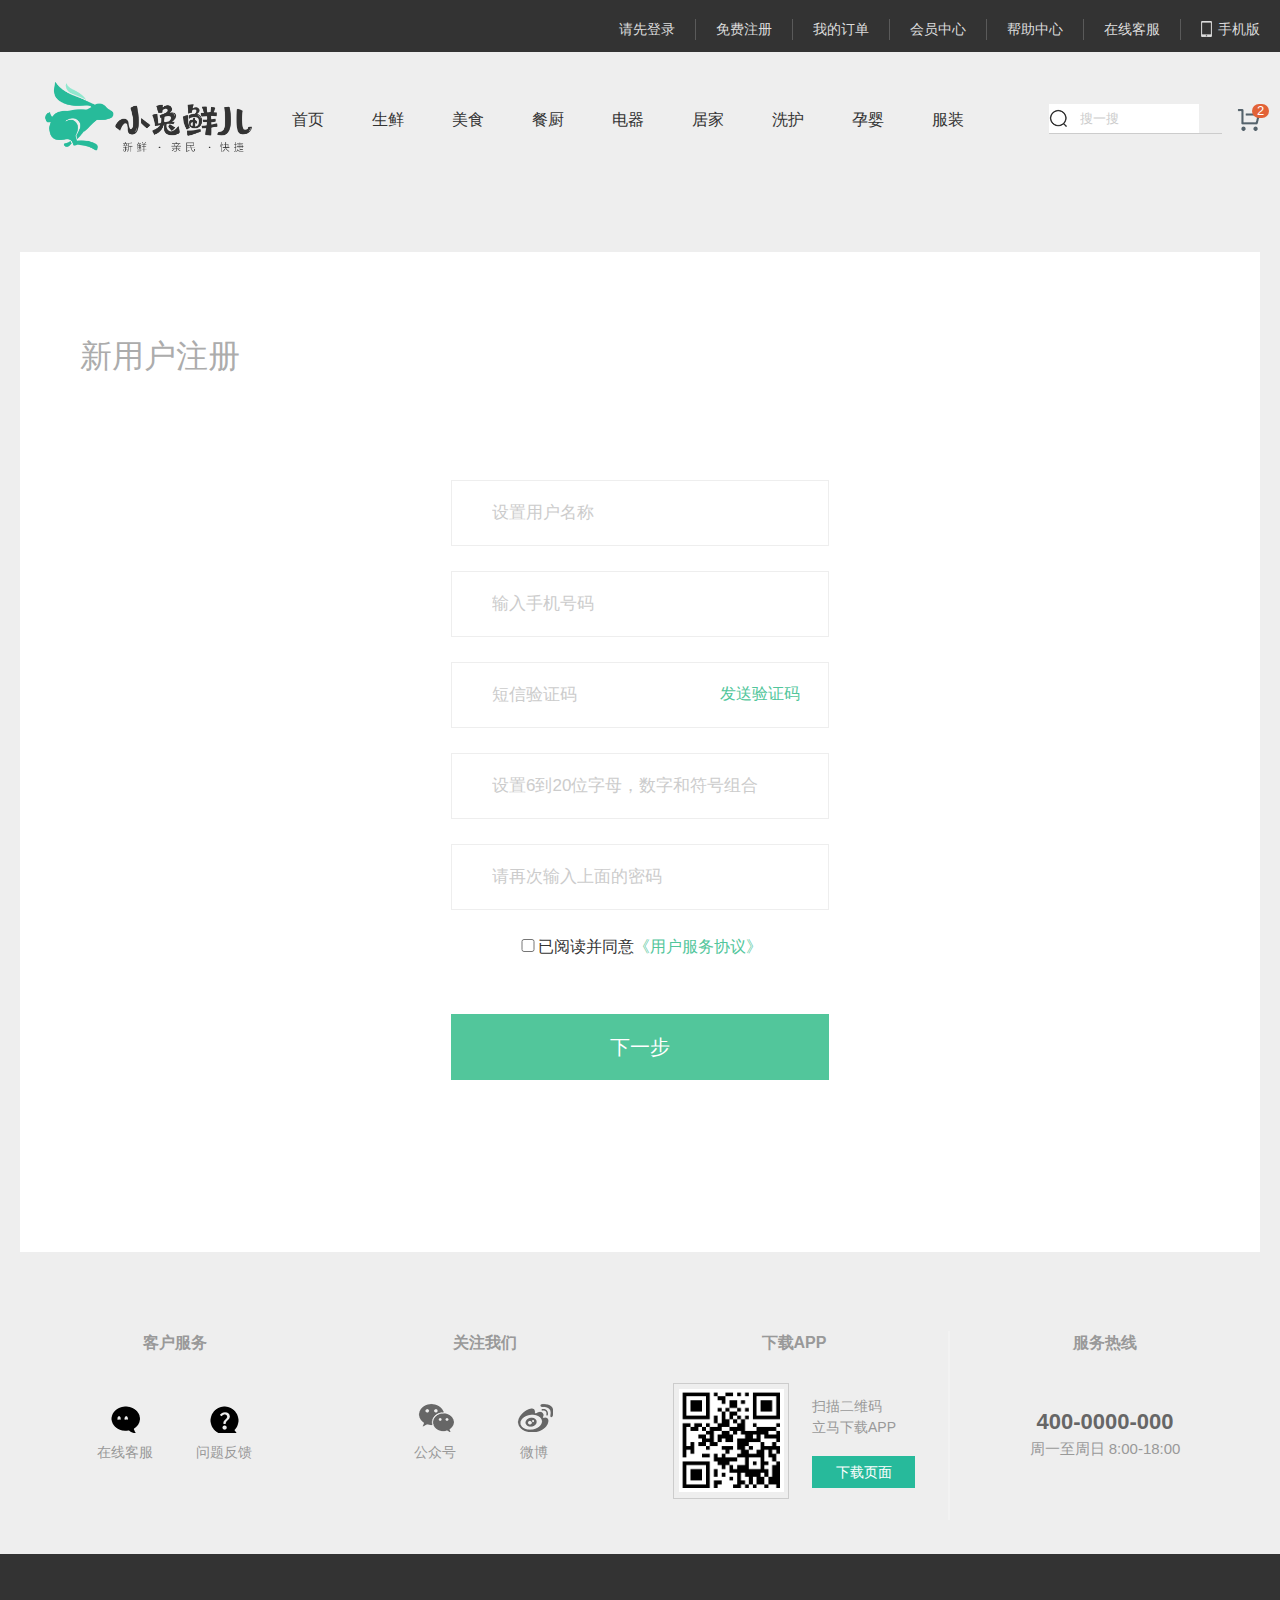
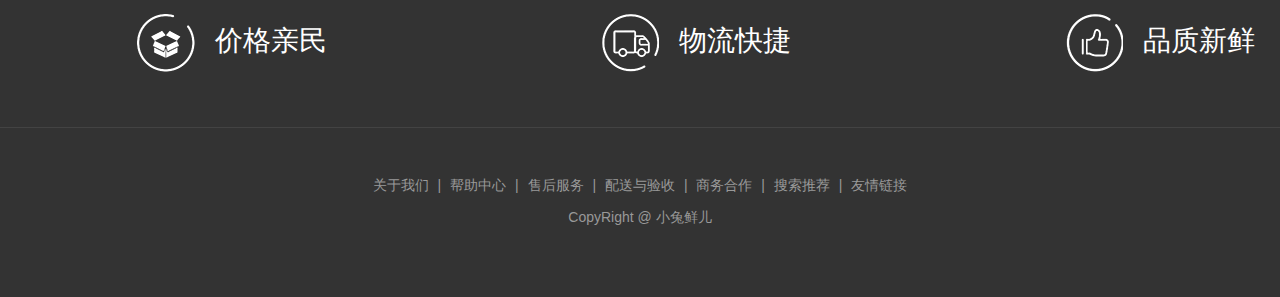
<file: register.html>
<!DOCTYPE html>
<html lang="en">

<head>
    <meta charset="UTF-8">
    <meta http-equiv="X-UA-Compatible" content="IE=edge">
    <meta name="viewport" content="width=device-width, initial-scale=1.0">
    <title>注册</title>
    <link rel="shortcut icon" href="favicon.ico" type="image/x-icon">
    <!-- 引入初始化文件 -->
    <link rel="stylesheet" href="./css/base.css">
    <!-- 公共样式表 -->
    <link rel="stylesheet" href="./css/common.css">
    <!-- 引入注册页面的css文件 -->
    <link rel="stylesheet" href="./css/register.css">
</head>

<body>
    <!-- 头部模块开始 -->
    <header>
        <!-- 快捷导航 -->
        <div class="xtx-shortcut">
            <div class="container">
                <ul>
                    <li><a href="#">请先登录</a></li>
                    <li><a href="./register.html">免费注册</a></li>
                    <li><a href="#">我的订单</a></li>
                    <li><a href="#">会员中心</a></li>
                    <li><a href="#">帮助中心</a></li>
                    <li><a href="#">在线客服</a></li>
                    <li><a href="#"><span></span>手机版</a></li>
                </ul>
            </div>
        </div>
        <!-- 导航栏 -->
        <div class="xtx-main-nav container">
            <div class="logo">
                <h1><a href="./index.html" title="小兔鲜">小兔鲜</a></h1>
            </div>
            <div class="nav">
                <ul>
                    <li><a href="#">首页</a></li>
                    <li><a href="#">生鲜</a></li>
                    <li><a href="#">美食</a></li>
                    <li><a href="#">餐厨</a></li>
                    <li><a href="#">电器</a></li>
                    <li><a href="#">居家</a></li>
                    <li><a href="#">洗护</a></li>
                    <li><a href="#">孕婴</a></li>
                    <li><a href="#">服装</a></li>
                </ul>
            </div>
            <a href="#" class="gwc">
                <span>2</span>
            </a>
            <div class="search">
                <input type="text" placeholder="搜一搜">
            </div>
        </div>
    </header>
    <!-- 头部模块结束 -->
    <!-- 注册表模块开始 -->
    <div class="register container">
        <h1>新用户注册</h1>
        <form action="">
            <div class="box">
                <div>
                    <input type="text" name="uname" placeholder="设置用户名称" class="inputtxt">
                    <span></span>
                </div>
                <div>
                    <input type="text" name="phone" placeholder="输入手机号码" class="inputtxt">
                    <span></span>
                </div>
                <div>
                    <input type="text" name="yanzhengma" placeholder="短信验证码" class="yanzhengma inputtxt">
                    <span></span>
                </div>
                <i>发送验证码</i>
                <div>
                    <input type="password" name="password" placeholder="设置6到20位字母，数字和符号组合" class="inputtxt">
                    <span></span>
                </div>
                <div>
                    <input type="password" name="xpassword" placeholder="请再次输入上面的密码" class="inputtxt">
                    <span></span>
                </div>
                <div class="yhfw">
                    <input type="checkbox" name="" id="checkbox">已阅读并同意<a href="#">《用户服务协议》</a>
                    <span></span>
                </div>
                <button class="submit">下一步</button>
            </div>
        </form>
    </div>
    <!-- 注册表模块结束-->
    <!-- 底部模块开始 -->
    <footer>

        <!-- 底部头模块开始 -->
        <div class="footer-h">
            <div class="xtx-contact container">
                <div class="khfw">
                    <h4>客户服务</h4>
                    <a href="#">在线客服</a>
                    <a href="#">问题反馈</a>
                </div>
                <div class="khfw">
                    <h4>关注我们</h4>
                    <a href="#" class="gzh">公众号</a>
                    <a href="#" class="wb">微博</a>
                </div>
                <div class="xz">
                    <h4>下载APP</h4>
                    <div class="ewm"><img src="./uploads/qrcode.png" alt=""></div>
                    <div class="wz">
                        <p>扫描二维码</p>
                        <p>立马下载APP</p>
                    </div>
                    <a href="#">下载页面</a>
                </div>
                <div class="fwrx">
                    <h4>服务热线</h4>
                    <h3>400-0000-000</h3>
                    <p>周一至周日 8:00-18:00</p>
                </div>
            </div>
        </div>
        <!-- 底部头模块结束 -->

        <!-- 底部尾模块开始 -->
        <div class="footer-bd">
            <div class="xtx-service">
                <h1>价格亲民</h1>
                <h1>物流快捷</h1>
                <h1>品质新鲜</h1>
            </div>
            <div class="xtx-copyright">
                <p>
                    <a href="#">关于我们</a> |
                    <a href="#">帮助中心</a> |
                    <a href="#">售后服务</a> |
                    <a href="#">配送与验收</a> |
                    <a href="#">商务合作</a> |
                    <a href="#">搜索推荐</a> |
                    <a href="#">友情链接</a>
                </p>
                <p>CopyRight @ 小兔鲜儿</p>
            </div>
        </div>
        <!-- 底部尾模块结束 -->

    </footer>
    <!-- 底部模块结束 -->
    <script>
        (function () {
            // 需求: 发送验证码
            // 用户点击之后,显示 05 秒后重新获取
            // 时间到了 , 自动改为 重新获取
            let yanzhengma = document.querySelector('i');
            yanzhengma.addEventListener('click', function () {
                let i = 5;
                let timer = setInterval(function fn() {
                    yanzhengma.innerHTML = `${i}秒后重新发送`
                    if (i == 0) {
                        yanzhengma.innerHTML = `重新发送`;
                        clearInterval(timer);
                    }
                    i--;
                }, 1000)
            })
        }());


        (function () {
            // 用户名验证(注意封装函数  verifyxxx)
            // 正则 /^[a-zA-Z0-9-_]{6,10}$/
            // 如果不符合要求，则出现提示信息 并 return false
            // 否则 则返回 return true
            // 之所以返回 布尔值 ,是为了 最后的提交按钮做准备
            let uname = document.querySelector('[name=uname]');
            function verifyuname() {
                let span = uname.nextElementSibling;
                let reg = /^[a-zA-Z0-9-_]{6,10}$/;
                if (reg.test(uname.value)) {
                    span.className = 'yes';
                    span.innerHTML = '正确';
                    return true;
                } else {
                    span.className = 'no';
                    span.innerHTML = '错误';
                    return false;
                }
            }
            uname.addEventListener('change', verifyuname);



            // 手机号验证
            // 正则：/^1(3\d|4[5-9]|5[0-35-9]|6[567]|7[0-8]|8\d|9[0-35-9])\d{8}$/
            let phone = document.querySelector('[name=phone]');
            function verifyphone() {
                let span = phone.nextElementSibling;
                let reg = /^1(3\d|4[5-9]|5[0-35-9]|6[567]|7[0-8]|8\d|9[0-35-9])\d{8}$/;
                if (reg.test(phone.value)) {
                    span.className = 'yes';
                    span.innerHTML = '正确';
                    return true;
                } else {
                    span.className = 'no';
                    span.innerHTML = '错误';
                    return false;
                }
            }
            phone.addEventListener('change', verifyphone);



            // 验证码验证
            // 正则 /^\d{6}$/
            let yanzhengma = document.querySelector('[name=yanzhengma]');
            function verifyyanzhengma() {
                let span = yanzhengma.nextElementSibling;
                let reg = /^\d{6}$/;
                if (reg.test(yanzhengma.value)) {
                    span.className = 'yes';
                    span.innerHTML = '正确';
                    return true;
                } else {
                    span.className = 'no';
                    span.innerHTML = '错误';
                    return false;
                }
            }
            yanzhengma.addEventListener('change', verifyyanzhengma);




            // 密码验证
            // 正则 /^ [a-zA-Z0-9-_]{6,20}$/
            let password = document.querySelector('[name=password]');
            function verifypassword() {
                let span = password.nextElementSibling;
                let reg = /^[a-zA-Z0-9-_]{6,20}$/;
                if (reg.test(password.value)) {
                    span.className = 'yes';
                    span.innerHTML = '正确';
                    return true;
                } else {
                    span.className = 'no';
                    span.innerHTML = '错误';
                    return false;
                }
            }
            password.addEventListener('change', verifypassword);




            // 再次密码验证
            let xpassword = document.querySelector('[name=xpassword]');
            function verifyxpassword() {
                let span = xpassword.nextElementSibling;

                if (password.value == xpassword.value) {
                    span.className = 'yes';
                    span.innerHTML = '正确';
                    return true;
                } else {
                    span.className = 'no';
                    span.innerHTML = '错误';
                    return false;
                }
            }
            xpassword.addEventListener('change', verifyxpassword);




            // 验证checked有没有勾选
            let checkboxs = document.querySelector('[type=checkbox]')
            function verifycheckboxs() {
                let span = checkboxs.nextElementSibling.nextElementSibling;
                if (checkboxs.checked) {
                    span.className = 'yes';
                    span.innerHTML = '正确';
                    return true
                } else {
                    span.className = 'no';
                    span.innerHTML = '错误';
                    return false
                }
            }
            checkboxs.addEventListener('click', verifycheckboxs)




            // 提交时验证（提交的是form，所以要给form绑定submit事件
            let form = document.querySelector('form');
            form.addEventListener('submit', function (e) {
                // if括号里面要是true才能执行下面的语句
                // verifyuname 默认是 false ,
                // !verifyuname 就为 true
                // !verifyuname 如果为 true 就阻止表单提交

                if (!verifyuname()) {
                    e.preventDefault();
                }
                if (!verifyphone()) {
                    e.preventDefault();
                }
                if (!verifyyanzhengma()) {
                    e.preventDefault();
                }
                if (!verifypassword()) {
                    e.preventDefault();
                }
                if (!verifycheckboxs()) {
                    e.preventDefault();
                }
            })
        }())


    </script>
</body>

</html>
</file>
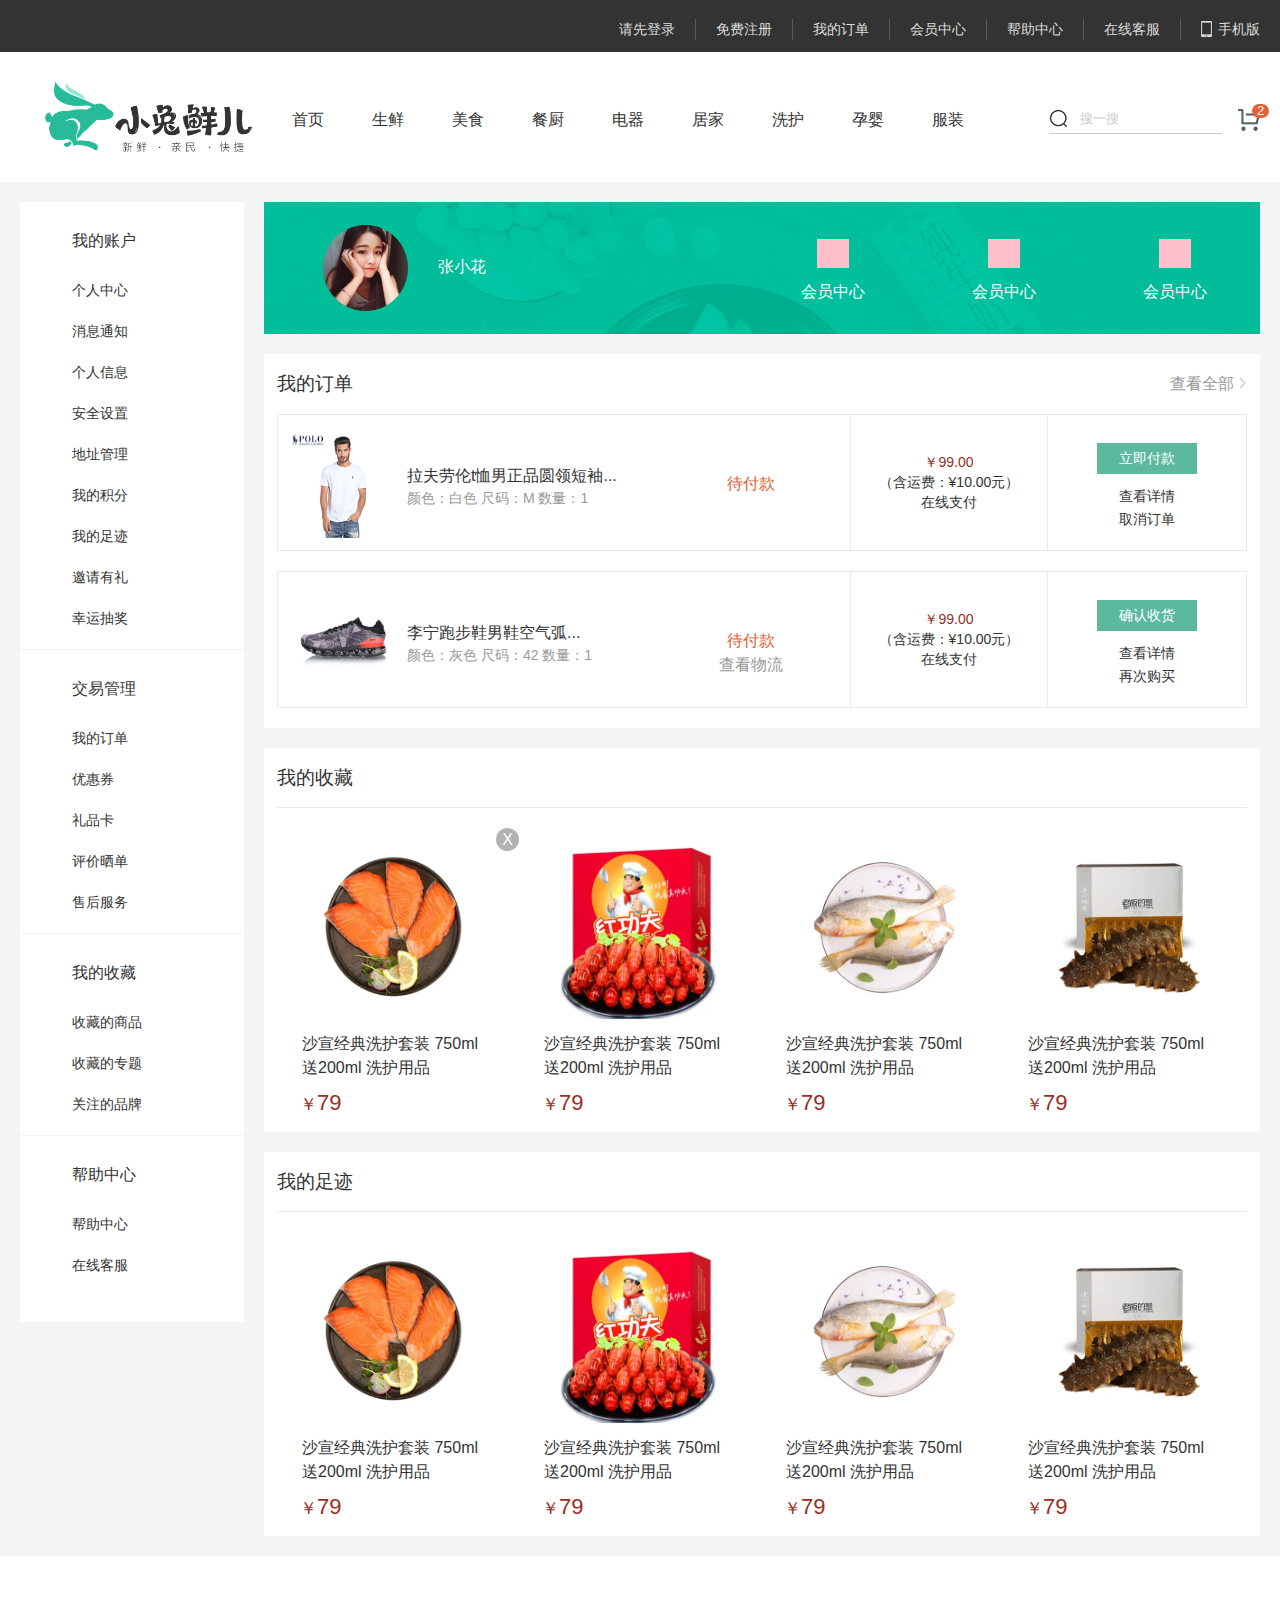
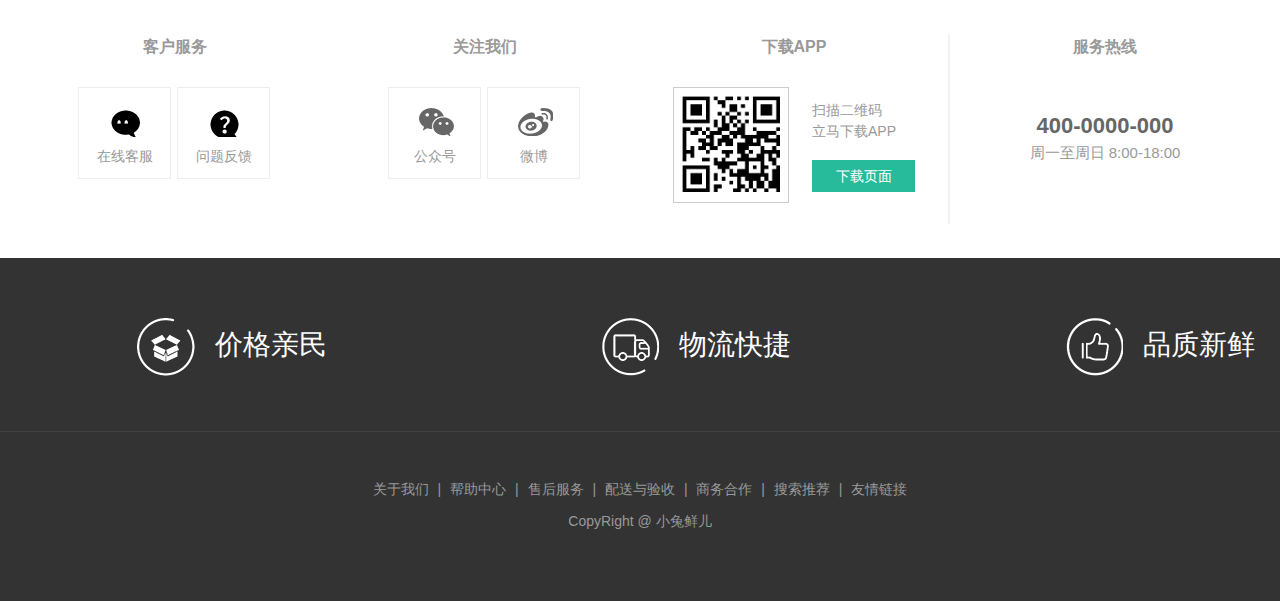
<file: user.html>
<!DOCTYPE html>
<html lang="en">

<head>
    <meta charset="UTF-8">
    <meta http-equiv="X-UA-Compatible" content="IE=edge">
    <meta name="viewport" content="width=device-width, initial-scale=1.0">
    <title>用户中心页面-小兔仙</title>
    <meta name="description" content="小兔鲜儿官网，致力于打造全球最大的食品、生鲜电商购物平台。">
    <meta name="keywords" content="小兔鲜，食品，生鲜，服装，家电，电商，购物">
    <link rel="shortcut icon" href="favicon.ico" type="image/x-icon">
    <!-- 引入初始化文件 -->
    <link rel="stylesheet" href="./css/base.css">
    <!-- 公共样式表 -->
    <link rel="stylesheet" href="./css/common.css">
    <!-- 引入user的css文件 -->
    <link rel="stylesheet" href="./css/user.css">
</head>

<body>
    <!-- 头部模块开始 -->
    <header>
        <!-- 快捷导航 -->
        <div class="xtx-shortcut">
            <div class="container">
                <ul>
                    <li><a href="#">请先登录</a></li>
                    <li><a href="./register.html">免费注册</a></li>
                    <li><a href="#">我的订单</a></li>
                    <li><a href="#">会员中心</a></li>
                    <li><a href="#">帮助中心</a></li>
                    <li><a href="#">在线客服</a></li>
                    <li><a href="#"><span></span>手机版</a></li>
                </ul>
            </div>
        </div>
        <!-- 导航栏 -->
        <div class="xtx-main-nav container">
            <div class="logo">
                <h1><a href="./index.html" title="小兔鲜">小兔鲜</a></h1>
            </div>
            <div class="nav">
                <ul>
                    <li><a href="#">首页</a></li>
                    <li><a href="#">生鲜</a></li>
                    <li><a href="#">美食</a></li>
                    <li><a href="#">餐厨</a></li>
                    <li><a href="#">电器</a></li>
                    <li><a href="#">居家</a></li>
                    <li><a href="#">洗护</a></li>
                    <li><a href="#">孕婴</a></li>
                    <li><a href="#">服装</a></li>
                </ul>
            </div>
            <a href="#" class="gwc">
                <span>2</span>
            </a>
            <div class="search">
                <input type="text" placeholder="搜一搜">
            </div>
        </div>
    </header>
    <!-- 头部模块结束 -->
    <div class="xtx-user">
        <div class="container clearfix">
            <!-- 左侧 -->
            <div class="xtx-user-l">
                <div class="zhanghu">
                    <h4>我的账户</h4>
                    <ul>
                        <li><a href="#">个人中心</a></li>
                        <li><a href="#">消息通知</a></li>
                        <li><a href="#">个人信息</a></li>
                        <li><a href="#">安全设置</a></li>
                        <li><a href="#">地址管理</a></li>
                        <li><a href="#">我的积分</a></li>
                        <li><a href="#">我的足迹</a></li>
                        <li><a href="#">邀请有礼</a></li>
                        <li><a href="#">幸运抽奖</a></li>
                    </ul>
                </div>
                <div class="zhanghu">
                    <h4>交易管理</h4>
                    <ul>
                        <li><a href="#">我的订单</a></li>
                        <li><a href="#"> 优惠券</a></li>
                        <li><a href="#"> 礼品卡</a></li>
                        <li><a href="#"> 评价晒单</a></li>
                        <li><a href="#"> 售后服务</a></li>
                    </ul>
                </div>
                <div class="zhanghu">
                    <h4>我的收藏</h4>
                    <ul>
                        <li><a href="#">收藏的商品</a></li>
                        <li><a href="#">收藏的专题</a></li>
                        <li><a href="#">关注的品牌</a></li>
                    </ul>
                </div>
                <div class="zhanghu">
                    <h4>帮助中心</h4>
                    <ul>
                        <li><a href="#">帮助中心</a></li>
                        <li><a href="#">在线客服</a></li>
                    </ul>
                </div>
            </div>
            <!-- 右侧 -->
            <div class="xtx-user-r">
                <!-- 头像栏 -->
                <div class="touxian">
                    <div class="zxh">
                        <img src="./uploads/avatar_1.png" alt="">
                        <span>张小花</span>
                    </div>
                    <div class="shezhi">
                        <ul>
                            <a href="#">
                                <li>
                                    <div class="huiyuan"></div>
                                    <h4>会员中心</h4>
                                </li>
                            </a>
                            <a href="#">
                                <li>
                                    <div class="huiyuan"></div>
                                    <h4>会员中心</h4>
                                </li>
                            </a>
                            <a href="#">
                                <li>
                                    <div class="huiyuan"></div>
                                    <h4>会员中心</h4>
                                </li>
                            </a>
                        </ul>
                    </div>
                </div>
                <!-- 订单栏 -->
                <div class="dindan">
                    <div class="dindan-hd">
                        <h4>我的订单</h4>
                        <a href="#">查看全部</a>
                    </div>
                    <div class="dindan-one">
                        <img src="./uploads/clothes_goods_5.jpg" alt="">
                        <div class="biaoti">
                            <p>拉夫劳伦t恤男正品圆领短袖...</p>
                            <p>颜色：白色 尺码：M 数量：1</p>
                        </div>
                        <ul>
                            <li>
                                <p>待付款</p>
                            </li>
                            <li>
                                <p>￥99.00</p>
                                <p>（含运费：¥10.00元）</p>
                                <p>在线支付</p>
                            </li>
                            <li>
                                <a href="#">立即付款</a>
                                <a href="#">查看详情</a>
                                <a href="#">取消订单</a>
                            </li>
                        </ul>
                    </div>
                    <div class="dindan-one">
                        <img src="./uploads/clothes_goods_6.jpg" alt="">
                        <div class="biaoti">
                            <p>李宁跑步鞋男鞋空气弧...</p>
                            <p>颜色：灰色 尺码：42 数量：1</p>
                        </div>
                        <ul>
                            <li>
                                <p>待付款</p>
                                <p class="p1">查看物流</p>
                            </li>
                            <li>
                                <p>￥99.00</p>
                                <p>（含运费：¥10.00元）</p>
                                <p>在线支付</p>
                            </li>
                            <li>
                                <a href="#">确认收货</a>
                                <a href="#">查看详情</a>
                                <a href="#">再次购买</a>
                            </li>
                        </ul>
                    </div>
                </div>
                <!-- 收藏栏 -->
                <div class="shoucang clearfix">
                    <div class="dindan-hd">
                        <h4>我的收藏</h4>
                    </div>
                    <ul>
                        <li>
                            <a href="#">
                                <img src="./uploads/fresh_goods_1.jpg" alt="">
                                <h4>
                                    沙宣经典洗护套装
                                    750ml送200ml
                                    洗护用品
                                </h4>
                                <p><span>￥</span>79</p>
                            </a>
                            <div class="shanchu">X</div>
                        </li>
                        <li>
                            <a href="#">
                                <img src="./uploads/fresh_goods_2.jpg" alt="">
                                <h4>
                                    沙宣经典洗护套装
                                    750ml送200ml
                                    洗护用品
                                </h4>
                                <p><span>￥</span>79</p>
                            </a>
                        </li>
                        <li>
                            <a href="#">
                                <img src="./uploads/fresh_goods_3.jpg" alt="">
                                <h4>
                                    沙宣经典洗护套装
                                    750ml送200ml
                                    洗护用品
                                </h4>
                                <p><span>￥</span>79</p>
                            </a>
                        </li>
                        <li>
                            <a href="#">
                                <img src="./uploads/fresh_goods_4.jpg" alt="">
                                <h4>
                                    沙宣经典洗护套装
                                    750ml送200ml
                                    洗护用品
                                </h4>
                                <p><span>￥</span>79</p>
                            </a>
                        </li>
                    </ul>
                </div>
                <!-- 足迹栏 -->
                <div class="shoucang clearfix">
                    <div class="dindan-hd">
                        <h4>我的足迹</h4>
                    </div>
                    <ul>
                        <li>
                            <a href="#">
                                <img src="./uploads/fresh_goods_1.jpg" alt="">
                                <h4>
                                    沙宣经典洗护套装
                                    750ml送200ml
                                    洗护用品
                                </h4>
                                <p><span>￥</span>79</p>
                            </a>
                        </li>
                        <li>
                            <a href="#">
                                <img src="./uploads/fresh_goods_2.jpg" alt="">
                                <h4>
                                    沙宣经典洗护套装
                                    750ml送200ml
                                    洗护用品
                                </h4>
                                <p><span>￥</span>79</p>
                            </a>
                        </li>
                        <li>
                            <a href="#">
                                <img src="./uploads/fresh_goods_3.jpg" alt="">
                                <h4>
                                    沙宣经典洗护套装
                                    750ml送200ml
                                    洗护用品
                                </h4>
                                <p><span>￥</span>79</p>
                            </a>
                        </li>
                        <li>
                            <a href="#">
                                <img src="./uploads/fresh_goods_4.jpg" alt="">
                                <h4>
                                    沙宣经典洗护套装
                                    750ml送200ml
                                    洗护用品
                                </h4>
                                <p><span>￥</span>79</p>
                            </a>
                        </li>
                    </ul>
                </div>
            </div>
        </div>
    </div>
    <!-- 底部模块开始 -->
    <footer>

        <!-- 底部头模块开始 -->
        <div class="footer-h">
            <div class="xtx-contact container">
                <div class="khfw">
                    <h4>客户服务</h4>
                    <a href="#">在线客服</a>
                    <a href="#">问题反馈</a>
                </div>
                <div class="khfw">
                    <h4>关注我们</h4>
                    <a href="#" class="gzh">公众号</a>
                    <a href="#" class="wb">微博</a>
                </div>
                <div class="xz">
                    <h4>下载APP</h4>
                    <div class="ewm"><img src="./uploads/qrcode.png" alt=""></div>
                    <div class="wz">
                        <p>扫描二维码</p>
                        <p>立马下载APP</p>
                    </div>
                    <a href="#">下载页面</a>
                </div>
                <div class="fwrx">
                    <h4>服务热线</h4>
                    <h3>400-0000-000</h3>
                    <p>周一至周日 8:00-18:00</p>
                </div>
            </div>
        </div>
        <!-- 底部头模块结束 -->

        <!-- 底部尾模块开始 -->
        <div class="footer-bd">
            <div class="xtx-service">
                <h1>价格亲民</h1>
                <h1>物流快捷</h1>
                <h1>品质新鲜</h1>
            </div>
            <div class="xtx-copyright">
                <p>
                    <a href="#">关于我们</a> |
                    <a href="#">帮助中心</a> |
                    <a href="#">售后服务</a> |
                    <a href="#">配送与验收</a> |
                    <a href="#">商务合作</a> |
                    <a href="#">搜索推荐</a> |
                    <a href="#">友情链接</a>
                </p>
                <p>CopyRight @ 小兔鲜儿</p>
            </div>
        </div>
        <!-- 底部尾模块结束 -->

    </footer>
    <!-- 底部模块结束 -->
</body>

</html>
</file>
<file: css/base.css>
/* 清除默认样式的代码 */
/* 去除常见标签默认的 margin 和 padding */
body,
h1,
h2,
h3,
h4,
h5,
h6,
p,
ul,
ol,
li,
dl,
dt,
dd,
input {
  margin: 0;
  padding: 0;
}

/* CSS3盒子模型 */
* {
  box-sizing: border-box;
}

/* 设置网页统一的字体大小、行高、字体系列相关属性 */
body {
  font: 16px/1.5 "Helvetica Neue", Helvetica, Arial, "Microsoft Yahei",
    "Hiragino Sans GB", "Heiti SC", "WenQuanYi Micro Hei", sans-serif;
  color: #333;
}

/* 去除列表默认样式 */
ul,
ol {
  list-style: none;
}

/* 去除默认的倾斜效果 */
em,
i {
  font-style: normal;
}

/* 去除a标签默认下划线，并设置默认文字颜色 */
a {
  text-decoration: none;
  color: #333;
}

/* 设置img的垂直对齐方式为居中对齐，去除img默认下间隙 */
img {
  vertical-align: middle;
}

/* 去除input默认样式 */
input {
  border: none;
  outline: none;
  color: #333;
}

/* 双伪元素清除法 */
.clearfix::before,
.clearfix::after {
  content: "";
  display: table;
}

.clearfix::after {
  clear: both;
}
</file>
<file: css/common.css>
/* 里面写公共的头部和底部 */
/* 版心 */
.container {
    width: 1240px;
    margin: 0 auto;
}

/* 头部模块 */
.xtx-shortcut {
    height: 52px;
    background-color: #333333;
}

.xtx-shortcut .container ul {
    float: right;
    margin-top: 19px;
}

.xtx-shortcut .container ul li {
    float: left;
    border-right: 1px solid #5a5a5a;
    padding: 0 20px;
}

.xtx-shortcut .container ul li:last-child {
    border-right: 0;
    /* width: 73px; */
    padding-right: 0;
}

.xtx-shortcut .container ul li a {
    display: block;
    /* width: 88px; */
    text-align: center;
    font-size: 14px;
    color: #dcdcdc;
}

.xtx-shortcut .container ul li a:hover {
    color: #fff;
}

.xtx-shortcut .container ul li a span {
    display: inline-block;
    width: 11px;
    height: 16px;
    margin-right: 6px;
    margin-top: -3px;
    /* 图片和文字居中对齐 */
    vertical-align: middle;
    background: url(../img/sprites.png) no-repeat -160px -70px;
}

.xtx-main-nav {
    height: 70px;
    margin: 30px auto;
}

.logo {
    float: left;
    width: 207px;
    height: 70px;
    background: url(../img/logo.png) no-repeat;
    background-size: 100%;
    margin-left: 25px;
    margin-right: 40px;
}

.logo h1 a {
    display: block;
    width: 100%;
    height: 70px;
    /* 隐藏文字 */
    /* text-indent: -9999em;
    overflow: hidden; */
    font-size: 0;
}

.nav ul li {
    float: left;
    margin-right: 48px;
    margin-top: 26px;

}

.nav ul li a {
    font-size: 16px;
    padding-bottom: 7px;

}

.nav ul li a:hover {
    color: #27ba9b;
    border-bottom: 1px solid #27ba9b;
}

.search {
    position: relative;
    float: right;
    width: 173px;
    height: 30px;
    margin-top: 22px;
    border-bottom: 1px solid #cccccc;
    margin-right: 15px;
}

.search::before {
    position: absolute;
    top: 0;
    left: 0;
    content: '';
    width: 18px;
    height: 18px;
    background: url(../img/sprites.png) no-repeat -79px -69px;
    margin-top: 5px;
}

.search input {
    float: left;
    width: 150px;
    height: 100%;
    padding-left: 31px;
}

.search input::placeholder {
    color: #cccccc;
}

.gwc {
    position: relative;
    float: right;
    width: 23px;
    height: 23px;
    background: url(../img/sprites.png) no-repeat -119px -70px;
    margin-top: 27px;
}

.gwc span {
    position: absolute;
    top: -5px;
    left: 15px;
    height: 14px;
    background-color: #e26237;
    color: #fff;
    font-size: 13px;
    text-align: center;
    line-height: 14px;
    border-radius: 7px;
    padding: 0 5px;
}

/* 底部模块 */
/* 底部头模块开始 */
.footer-h {
    height: 302px;
    padding-top: 79px;
}

/* 客户服务模块 */
.xtx-contact .khfw {
    float: left;
    width: 25%;
    height: 143px;
    text-align: center;
}

.xtx-contact h4 {
    margin-bottom: 28px;
    color: #999999;
    font-size: 16px;
}

.khfw a {
    position: relative;
    float: left;
    width: 93px;
    height: 92px;
    border: 1px solid #eeeeee;
    margin-right: 6px;
    margin-left: 58px;
    padding-top: 58px;
    padding-bottom: 19px;
    color: #999999;
    font-size: 14px;
}

.khfw a:last-child {
    margin-right: 0;
    margin-left: 0;
}

.khfw a::after {
    content: '';
    position: absolute;
    top: 22px;
    left: 32px;
    width: 29px;
    height: 27px;
    background: url(../img/sprites.png) no-repeat -250px -70px;
    transition: all 0.3s;
}

.khfw a:hover {
    color: #27ba9b;
}

.khfw a:hover::after {
    background-position: -205px -70px;
}

.khfw a:last-child::after {
    background: url(../img/sprites.png) no-repeat -350px -70px;
}

.khfw a:last-child:hover::after {
    background-position: -299px -70px;
}

/* 关注我们模块 */
.khfw .gzh::after {
    content: '';
    position: absolute;
    top: 19px;
    left: 29px;
    width: 36px;
    height: 29px;
    background: url(../img/sprites.png) no-repeat -249px -14px;
}

.khfw .gzh:hover::after {
    background-position: -204px -14px;
}

.xtx-contact .khfw .wb::after {
    content: '';
    position: absolute;
    top: 19px;
    left: 29px;
    width: 36px;
    height: 29px;
    background: url(../img/sprites.png) no-repeat -349px -14px;
}

.xtx-contact .khfw .wb:hover::after {
    background-position: -299px -14px;
}

/* 下载APP模块 */
.xtx-contact .xz {
    float: left;
    width: 25%;
    height: 189px;
    text-align: center;
    border-right: 2px solid #f2f2f2;
}

.xz .ewm {
    float: left;
    width: 116px;
    height: 116px;
    margin-left: 33px;
    margin-right: 23px;
    border: 1px solid #cccccc;
}

.xz .ewm img {
    width: 105px;
    height: 103px;
    margin-left: 1px;
    margin-top: 5px;
}

.xz p {
    font-size: 14px;
    color: #999999;
    text-align: left;
}

.wz {
    padding-top: 13px;
}

.xz a {
    float: left;
    display: block;
    width: 103px;
    height: 32px;
    line-height: 32px;
    font-size: 14px;
    color: #ffffff;
    background-color: #27ba9b;
    margin-top: 18px;
}

/* 服务热线模块 */
.fwrx {
    float: left;
    width: 25%;
    text-align: center;
}

.fwrx h4 {
    font-size: 16px;
    color: #999999;
    margin-bottom: 50px;
}

.fwrx h3 {
    font-size: 22px;
    color: #666666;
}

.fwrx p {
    font-size: 15px;
    color: #999999;
}

/* 底部头模块结束 */

/* 底部尾模块开始 */
.footer-bd {
    height: 343px;
    background-color: #333333;
}

.xtx-service {
    width: 1393px;
    height: 174px;
    /* padding-top: 60px; */
    margin: 0 auto;
    border-bottom: 1px solid #434343;
}

.xtx-service h1 {
    float: left;
    width: 33.3%;
    height: 174px;
    text-align: center;
    line-height: 174px;
    font-size: 28px;
    color: #ffffff;
    font-weight: 400;
}

.xtx-service h1::before {
    content: '';
    display: inline-block;
    width: 58px;
    height: 58px;
    /* 图片与文字垂直居中对齐 */
    vertical-align: middle;
    margin-right: 20px;
    background: url(../img/sprites.png) no-repeat 0px 0px;
}

.xtx-service h1:nth-child(2)::before {
    background: url(../img/sprites.png) no-repeat -129px 0px;
}

.xtx-service h1:nth-child(3)::before {
    background: url(../img/sprites.png) no-repeat -63px 0px;
}

.xtx-copyright {
    width: 557px;
    font-size: 14px;
    color: #999999;
    margin: 41px auto;
    text-align: center;
    line-height: 32px;
}

.xtx-copyright a {
    color: #999999;
    margin: 0 5px;
}


/* 底部尾模块结束 */
</file>
<file: css/login.css>
/* 头部模块开始 */

.xtx-main-nav .go {
    float: right;
    margin-top: 51px;
}

.xtx-main-nav .go i {
    color: #60a394;
    font-weight: 700;
}

/* 头部模块结束 */
.center {
    position: relative;
    height: 488px;
    background: url(../uploads/login-bg.png);
}

.center .login {
    position: absolute;
    top: 59px;
    right: 458px;
    width: 382px;
    height: 360px;
    background-color: #fff;
    padding: 34px;
}

.login-one {
    display: flex;
    height: 25px;
    justify-content: space-between;
    font-size: 18px;
    margin-bottom: 13px;
}

.login-one .xz {
    padding-bottom: 25px;
    border-bottom: 4px solid #72baac;
}

.login-two {
    display: flex;
    justify-content: flex-end;
    font-size: 10px;
    margin-bottom: 13px;
}

.login-two a {
    color: #72baac;
}

.login-three {
    width: 316px;
}

.login-three-one {
    display: flex;
    /* justify-content: ; */
    width: 316px;
    height: 35px;
    border: 2px solid #72baac;

}

.login-three-one i {
    display: inline-block;
    width: 35px;
    height: 100%;
    background-color: #d0cbcd;
}

.login-three-one input {
    flex: 1;
    padding-left: 20px;
}

.login-three span {
    display: block;
    width: 100%;
    height: 20px;
}

.login-four {
    margin-bottom: 15px;
}

.login-four span {
    color: #ccc;
}

.login-four span a {
    color: #60a394;
}

button {
    width: 316px;
    height: 35px;
    background-color: #45b99a;
    color: #fff;
    border: 0;
    font-size: 15px;
    margin-bottom: 15px;
}

.login-five {
    display: flex;
    justify-content: space-between;
}

.yes {
    color: #52c69b;
}

.no {
    color: red;
}

/* 底部尾模块开始 */
.footer-bd {
    height: 300px;
    background-color: #fff;
}

.footer-bd .xtx-copyright {
    padding-top: 20px;
}

/* 底部尾模块结束 */
</file>
<file: css/register.css>
body {
    background-color: #eee;
}

.register {
    height: 1000px;
    margin-top: 100px;
    background-color: #fff;
}

.yes {
    color: #52c69b;
}

.no {
    color: red;
}

.register h1 {
    color: #acacac;
    font-weight: 500;
    padding-top: 80px;
    padding-left: 60px;
    padding-bottom: 100px;
}

.register .box {
    position: relative;
    width: 378px;
    height: 578px;
    margin: 0 auto;
}

.register .box div span {
    display: block;
    height: 25px;
}

.register .box .inputtxt {
    width: 100%;
    height: 66px;
    border: 1px solid #eee;
    /* margin-bottom: 30px; */
    padding-left: 40px;
    font-size: 17px;
}

.register .box input::placeholder {
    color: #ccc;
}

.register .box i {
    position: absolute;
    top: 202px;
    left: 269px;
    color: #52c69b;
}

.register .box #checkbox {
    width: 20px;
}

.register .box .yhfw {
    text-align: center;
    margin-bottom: 30px;
}

.register .box .yhfw a {
    color: #52c69b;
}

.register .box button {
    width: 100%;
    height: 66px;
    border: 0;
    background-color: #52c69b;
    font-size: 20px;
    color: white;
}
</file>
<file: css/user.css>
.xtx-user {
    background-color: #f5f5f5;
    padding-top: 20px;
}

.xtx-user-l {
    float: left;
    width: 224px;
    height: 1120px;
    background-color: #fff;
}

.xtx-user-l h4 {
    height: 58px;
    line-height: 58px;
    font-size: 16px;
    color: #333;
    font-weight: 400;
    margin-left: 52px;
}

.xtx-user-l ul li {
    position: relative;
    width: 100%;
    height: 41px;
    line-height: 41px;
    font-size: 14px;
}

.xtx-user-l ul li a {
    display: block;
    width: 100%;
    height: 41px;
    padding-left: 52px;
    transition: all 0.3s;
}

.xtx-user-l ul li::after {
    position: absolute;
    top: 18px;
    left: 36px;
    content: '';
    display: block;
    width: 0;
    height: 0;
    border-radius: 50%;
    background-color: #5cb99e;
    transition: all 0.3s;
}

.xtx-user-l ul li a:hover {
    color: #5cb99e;
}

.xtx-user-l ul li:hover::after {
    width: 6px;
    height: 6px;
}

.zhanghu {
    margin-top: 10px;
    padding-bottom: 10px;
    border-bottom: 1px solid #f4f4f4;
}

.xtx-user-l .zhanghu:last-child {
    border-bottom: 0;
}

.xtx-user-r {
    float: right;
    width: 996px;
}

.xtx-user-r .touxian {
    width: 100%;
    height: 132px;
    background: url(../uploads/touxian.jpg) no-repeat;
    padding-top: 23px;
    margin-bottom: 20px;
}

.touxian .zxh {
    float: left;
    width: 164px;
    height: 86px;
    margin-left: 59px;
}

.touxian .zxh img {
    width: 85px;
    height: 86px;
    vertical-align: middle;
    margin-right: 26px;
}

.touxian .zxh span {
    font-style: 18px;
    color: #fff;
}

.shezhi {
    float: right;
    margin-top: 14px;
    margin-right: 53px;
}

.shezhi ul li {
    float: left;
    width: 64px;
    height: 61px;
    margin-left: 107px;
}

.shezhi .huiyuan {
    width: 32px;
    height: 29px;
    background-color: pink;
    margin: 0 auto;
    margin-bottom: 12px;
}

.shezhi h4 {
    font-style: 16px;
    color: #fff;
    font-weight: 400;
}

.xtx-user-r .dindan {
    height: 374px;
    background-color: #fff;
    padding: 0 13px;
    margin-bottom: 20px;
}

.dindan-hd {
    height: 60px;
    line-height: 60px;
}

.dindan-hd h4 {
    float: left;
    font-size: 19px;
    color: #333;
    font-weight: 400;
}

.dindan-hd a {
    float: right;
    display: inline-block;
    color: #999999;
}

.dindan-hd a::after {
    content: '';
    display: inline-block;
    width: 7px;
    height: 13px;
    background: url(../img/sprites.png) no-repeat -1px -109px;
    margin-left: 6px;
}

.dindan-one {
    height: 137px;
}

.dindan-one img {
    float: left;
    width: 107px;
    height: 107px;
    margin-left: 12px;
    margin-top: 16px;
}


.dindan-one .biaoti {
    display: inline-block;
    float: left;
    width: 214px;
    height: 39px;
    margin-left: 10px;
    margin-top: 49px;
}

.dindan-one .biaoti p:first-child {
    font-size: 16px;
    color: #333;
}

.dindan-one .biaoti p:last-child {
    font-size: 14px;
    color: #999999;
}

.dindan-one {
    border: 1px solid #e8e8e8;
    margin-bottom: 20px;
}

.dindan-one ul {
    float: right;
}

.dindan-one ul li {
    float: left;
    width: 198px;
    height: 135px;
    line-height: 137px;
    text-align: center;
    background-color: #fff;
}

.dindan-one ul li:nth-child(1) {
    color: #e05e30;
    padding: 52px 0;
}

.dindan-one ul li:nth-child(1) p {
    height: 14px;
    line-height: 14px;
    margin: 10px 0;
}

.p1 {
    color: #999999;
}

.dindan-one ul li:nth-child(2) {
    border-left: 1px solid #e8e8e8;
    border-right: 1px solid #e8e8e8;
    padding: 34px 0;
}

.dindan-one ul li:nth-child(2) p {
    height: 14px;
    font-size: 14px;
    line-height: 14px;
    margin: 6px 0;
}

.dindan-one ul li:nth-child(2) p:first-child {
    color: #9a2e1f;
}

.dindan-one ul li:nth-child(3) {
    padding-top: 28px;
    padding-bottom: 26px;
}

.dindan-one ul li:nth-child(3) a:first-child {
    width: 100px;
    height: 31px;
    background-color: #5cb99e;
    text-align: center;
    line-height: 31px;
    margin: 0 auto;
    margin-bottom: 15px;
    color: #fff;
}

.dindan-one ul li:nth-child(3) a {
    display: block;
    height: 14px;
    line-height: 14px;
    margin-bottom: 9px;
    font-size: 14px;
}

.shoucang {
    width: 996px;
    /* height: 408px; */
    background-color: #fff;
    padding: 0 13px;
    margin-bottom: 20px;
}

.shoucang .dindan-hd {
    border-bottom: 1px solid #e8e8e8;
}

.shoucang ul {
    margin-top: 20px;
}

.shoucang ul li {
    position: relative;
    float: left;
    width: 242px;
    height: 304px;
}

.shanchu {
    position: absolute;
    top: 0;
    right: 0;
    width: 23px;
    height: 23px;
    text-align: center;
    line-height: 23px;
    background-color: rgba(0, 0, 0, 0.3);
    border-radius: 50%;
    color: #fff;
}

.shoucang ul li img {
    display: block;
    width: 184px;
    height: 184px;
    margin: 0 auto;
    margin-top: 8px;
    margin-bottom: 12px;
}

.shoucang ul li h4 {
    width: 192px;
    height: 54px;
    margin: 0 auto;
    font-size: 16px;
    font-weight: 400;
}

.shoucang ul li p {
    margin-left: 23px;
    font-size: 22px;
    color: #9a2e1f;
}

.shoucang ul li p span {
    font-size: 17px;
}
</file>
<file: css/index.css>
/* 首页入口模块开始 */
.xtx-entry {
    height: 500px;
    background-color: #f5f5f5;
}

.banner {
    position: relative;
    height: 500px;
}

.banner .swiper-button-prev {
    position: absolute;
    left: 258px;
}

/* .banner .left,
.banner .right {
    position: absolute; */
/* 让按钮居中 */
/* top: 50%;
    transform: translateY(-50%);
    width: 45px;
    height: 44px;
    background: url(../img/sprites.png) no-repeat;
    background-color: rgba(0, 0, 0, 0.3);
    border-radius: 50%;
}

.banner .left {
    left: 260px;
    background-position: 14px -60px;
}

.banner .right {
    right: 10px;
    background-position: -22px -60px;
}

.xiaoyuandian ul {
    position: absolute;
    bottom: 31px;
    left: 50%;
    transform: translateX(50%);
    height: 10px;
}

.xiaoyuandian ul li {
    float: left;
    width: 10px;
    height: 10px;
    background-color: rgb(255, 255, 255, 0.3);
    border-radius: 50%;
    margin-right: 15px;
    cursor: pointer;
}

.xiaoyuandian .one {
    background-color: #fff;
} */

.sidebar {
    position: absolute;
    top: 0;
    left: 0;
    width: 251px;
    height: 500px;
    background-color: rgba(0, 0, 0, 0.6);
    z-index: 1;
}

.xtx-entry .container {
    position: relative;
}

.sidebar ul li {
    height: 50px;
    padding-left: 36px;
    line-height: 50px;
    transition: all 0.3s;
}

.sidebar ul li::after {
    content: '';
    float: right;
    display: block;
    width: 6px;
    height: 11px;
    background: url(../img/sprites.png) no-repeat -40px -110px;
    margin-right: 19px;
    margin-top: 19px;
}

.sidebar ul li a {
    display: inline-block;
    height: 50px;
    color: #ffffff;
    font-size: 14px;
}

.sidebar ul li span {
    font-size: 16px;
    margin-right: 15px;
    color: #ffffff;
}

.sidebar ul li:hover {
    background-color: #27ba79;
}

/* 首页入口模块结束 */
/* 新鲜好物模块开始 */
.goods-hd {
    height: 114px;
    line-height: 114px;
}

.goods-hd h1 {
    float: left;
    font-size: 29px;
    color: #333333;
    font-weight: 400;
    margin-right: 34px;
}

.goods-hd p {
    float: left;
    color: #999999;
    font-size: 16px;
}

.goods-hd .chakan {
    float: right;
    font-size: 14px;
    color: #999999;
}

.goods-hd .chakan::after {
    float: right;
    content: '';
    width: 7px;
    height: 13px;
    background: url(../img/sprites.png) no-repeat 0px -110px;
    margin-left: 13px;
    margin-top: 51px;
}

.goods-list ul li {
    position: relative;
    top: 0;
    float: left;
    margin-right: 8px;
    transition: all 0.3s;
}

.goods-list ul li:last-child {
    margin-right: 0;

}

.goods-list ul li:hover {
    top: -5px;
    box-shadow: 0 8px 16px rgba(0, 0, 0, 0.3);
}

.goods-list ul li a .xinpin {
    position: absolute;
    top: 18px;
    left: 17px;
    width: 28px;
    height: 51px;
    border: 1px solid #27ba79;
    border-radius: 5px;
    font-size: 18px;
    color: #27ba79;
    line-height: 17px;
    padding-top: 8px;
}

.goods-list ul li a {
    display: block;
    width: 304px;
    height: 405px;
    background-color: #f0f9f4;
    text-align: center;
}

.goods-list ul li a img {
    width: 304px;
    height: 305px;
}

.goods-list ul li a h4 {
    font-size: 20px;
    font-weight: 400;
    color: #333333;
    margin-top: 18px;
}

.goods-list ul li a p {
    font-size: 23px;
    margin-top: 9px;
    color: #9a2e1f;
}

.goods-list ul li a p i {
    font-size: 17px;
}

/* 新鲜好物模块结束 */
/* 人气推荐模块开始 */
.renqi .goods-list ul li a {
    background-color: #fff;
}

.goods-list ul li a span {
    display: block;
    font-size: 16px;
    color: #999999;
    margin-top: 13px;
}

/* 人气推荐模块结束 */
/* 热门品牌模块开始 */
.xtx-hot-pinpai {
    height: 466px;
    background-color: #f5f5f5;
}

.xtx-hot-pinpai .anniu {
    float: right;
    width: 52px;
    height: 20px;
    margin-top: 79px;
}

.xtx-hot-pinpai .anniu a {
    display: block;
    width: 20px;
    height: 20px;
    background-color: #e2e2e2;
    color: #fff;
    line-height: 20px;
    text-align: center;
}

.xtx-hot-pinpai .anniu a:first-child {
    float: left;
}

.xtx-hot-pinpai .anniu a:last-child {
    float: right;
}

.xtx-hot-pinpai .anniu a:hover {
    background-color: #27ba79;
}

.xtx-hot-pinpai ul li {
    position: relative;
    top: 0;
    float: left;
    width: 244px;
    height: 306px;
    margin-right: 5px;
    transition: all 0.3s;
}

.xtx-hot-pinpai ul li:hover {
    top: -5px;
    box-shadow: 0 8px 16px rgba(0, 0, 0, 0.3);
}

.xtx-hot-pinpai ul li:last-child {
    margin-right: 0;
}

.xtx-hot-pinpai ul li img {
    width: 100%;
    height: 100%;
}

/* 热门品牌模块结束 */
/* 生鲜模块开始 */
.goods-hd ul {
    float: right;
    margin-right: 52px;

}

.goods-hd ul li {
    float: left;
    height: 20px;
    margin-right: 10px;
    line-height: 20px;
    margin-top: 47px;
    text-align: center;

}

.goods-hd ul li .active {
    background-color: #27ba9b;
    color: #fff;
}

.goods-hd ul li a {
    display: block;
    height: 20px;
    padding: 0 7px;
}

.goods-hd ul li a:hover {
    background-color: #27ba9b;
    color: #ffffff;
}

.xtx-shengxian-bd {
    height: 617px;
}

.xtx-shengxian-bd .left {
    float: left;
    width: 242px;
    height: 617px;
}

.xtx-shengxian-bd .left img {
    width: 100%;
    height: 100%;
}

.xtx-shengxian-bd .right {
    float: right;
    width: 992px;
    height: 617px;
}

.xtx-shengxian-bd .right ul li {
    position: relative;
    float: left;
    width: 242px;
    height: 304px;
    margin-right: 8px;
    margin-bottom: 9px;
    border: 1px solid transparent;
    overflow: hidden;
    transition: all 0.3s;
}

.xtx-shengxian-bd .right ul li:hover {
    border: 1px solid #27ba79;
}

.xtx-shengxian-bd .right ul li:hover .baby {
    bottom: 0;
}

.xtx-shengxian-bd .right ul li:nth-child(n+5) {
    margin-bottom: 0;
}

.xtx-shengxian-bd .right ul li:nth-child(4n) {
    margin-right: 0;
}

.xtx-shengxian-bd .right ul li img {
    width: 184px;
    height: 184px;
    margin: 8px 29px;
}

.xtx-shengxian-bd .right ul li h4 {
    margin-left: 29px;
    font-size: 16px;
    font-weight: 400;
    line-height: 19px;

}

.xtx-shengxian-bd .right ul li p {
    font-size: 17px;
    color: #9a2e1f;
    margin-left: 29px;
    margin-top: 10px;
}

.xtx-shengxian-bd .right ul li span {
    font-size: 22px;
}

.right .baby {
    position: absolute;
    bottom: -84px;
    left: 0;
    width: 242px;
    height: 84px;
    background-color: #27ba79;
    text-align: center;
    transition: all 0.3s;
}

.right .baby h3 {
    width: 125px;
    margin: 0 auto;
    text-align: center;
    font-size: 18px;
    font-weight: 400;
    color: #ffffff;
    margin-top: 19px;
    border-bottom: 1px solid #a9dbcc;
}

.right .baby a {
    display: block;
    font-size: 13px;
    color: #ffffff;
    margin-top: 5px;
}

/* 生鲜模块结束 */
/* 最新专题模块开始 */
.xtx-new-zhuanti {
    height: 512px;
    background-color: #f5f5f5;
    margin-top: 50px;
}

.xtx-new-zhuanti-bd ul li {
    position: relative;
    float: left;
    width: 404px;
    height: 356px;
    background-color: #fff;
    margin-right: 13px;
}

.xtx-new-zhuanti-bd ul li:last-child {
    margin-right: 0;
}

.xtx-new-zhuanti-bd ul li img {
    width: 404px;
    height: 288px;
}

.xtx-new-zhuanti-bd .pinglun {
    padding: 27px 0px 0px 18px;
}

.xtx-new-zhuanti-bd ul li i {
    float: left;
    margin-right: 19px;
}

.xtx-new-zhuanti-bd .pinglun i::before {
    float: left;
    content: '';
    display: block;
    width: 18px;
    height: 20px;
    background: url(../img/sprites.png) no-repeat -119px -105px;
}

.xtx-new-zhuanti-bd .pinglun .i2::before {
    background-position: -158px -105px;
}

.xtx-new-zhuanti-bd .pinglun i:last-child::before {
    background-position: -200px -105px;
}

.xtx-new-zhuanti-bd .pinglun i:last-child {
    float: right;
}

.xtx-new-zhuanti-bd .jieshao {
    position: absolute;
    left: 0;
    bottom: 67px;
    width: 100%;
    height: 83px;
    padding-left: 15px;
    padding-top: 10px;
    /* background-color: rgba(0, 0, 0, 0.3); */
}

.xtx-new-zhuanti-bd .jieshao h4 {
    font-size: 20px;
    color: #fff;
    margin-bottom: 4px;
}

.xtx-new-zhuanti-bd .jieshao p {
    font-size: 16px;
    color: #999999;
}

.xtx-new-zhuanti-bd .jieshao span {
    position: absolute;
    top: 22px;
    right: 14px;
    width: 81px;
    height: 27px;
    background-color: #fff;
    text-align: center;
    line-height: 27px;
    color: #9a2e1f;
    font-size: 17px;
    font-weight: 600;
}

/* 最新专题模块结束 */
</file>
